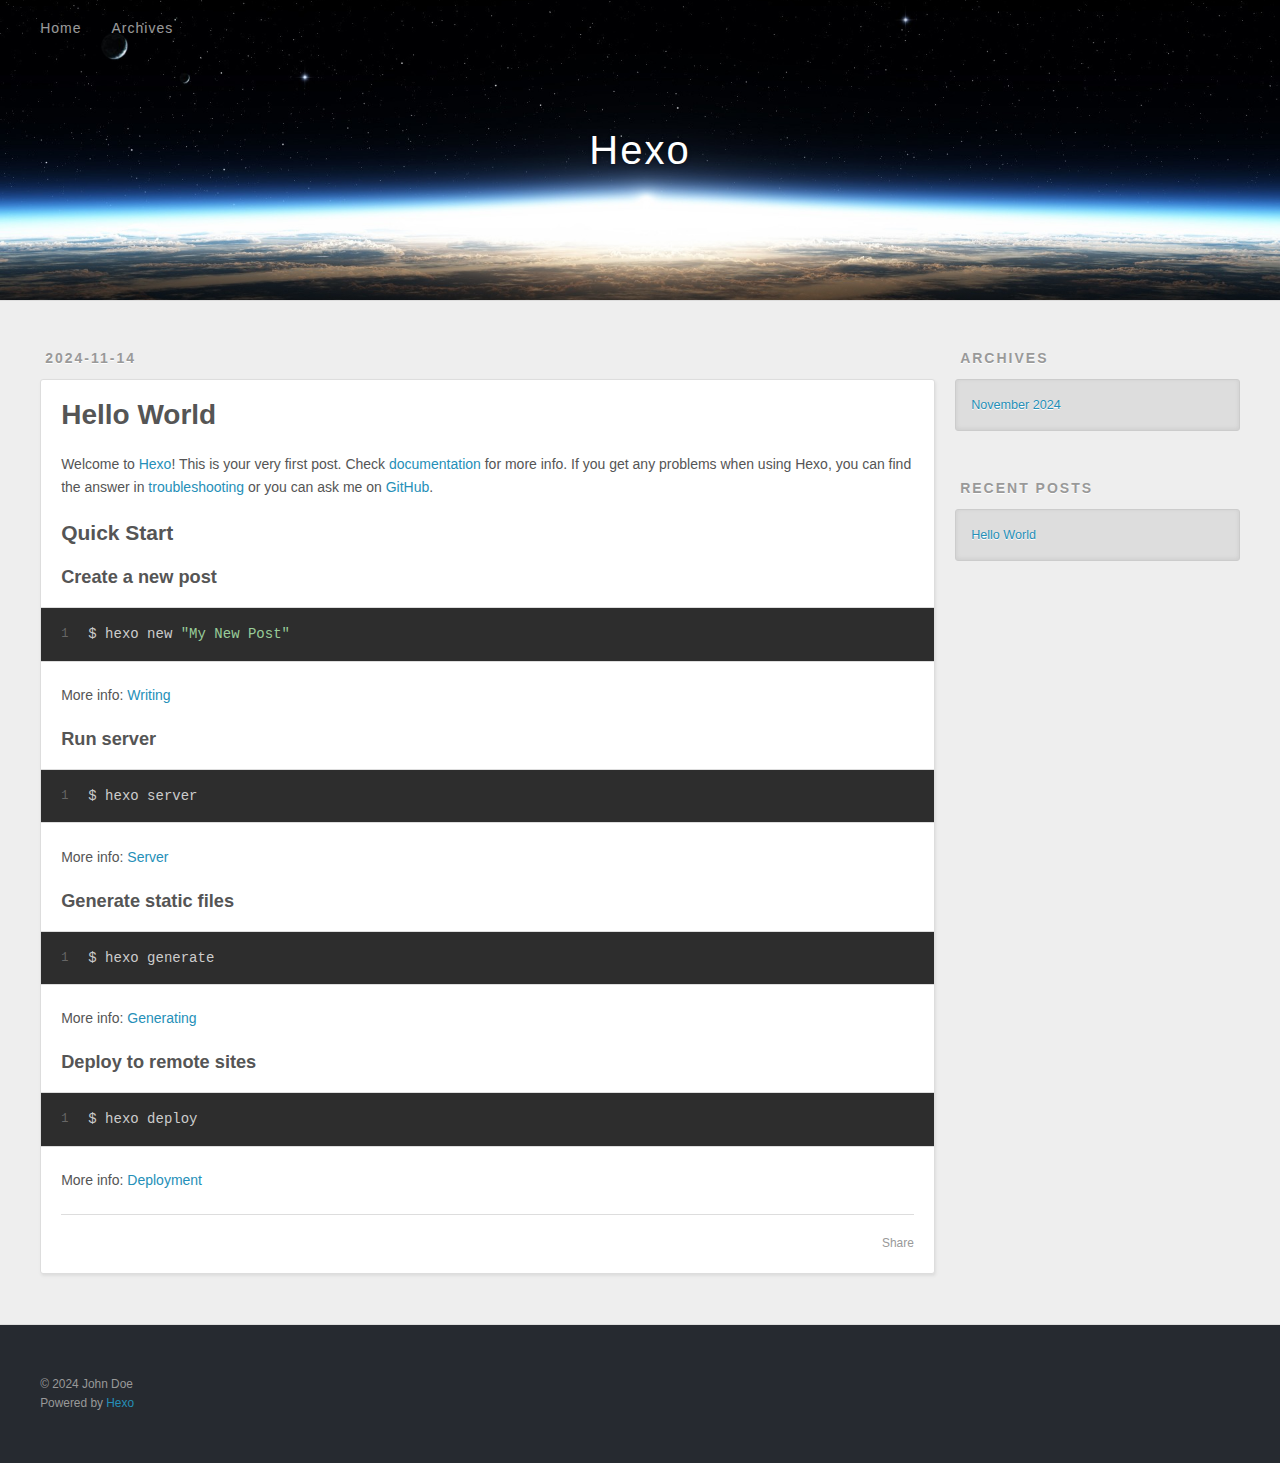
<file: index.html>
<!DOCTYPE html>
<html>
<head>
  <meta charset="utf-8">
  
  
  <title>Hexo</title>
  <meta name="viewport" content="width=device-width, initial-scale=1, shrink-to-fit=no">
  <meta property="og:type" content="website">
<meta property="og:title" content="Hexo">
<meta property="og:url" content="http://example.com/index.html">
<meta property="og:site_name" content="Hexo">
<meta property="og:locale" content="en_US">
<meta property="article:author" content="John Doe">
<meta name="twitter:card" content="summary">
  
    <link rel="alternate" href="/atom.xml" title="Hexo" type="application/atom+xml">
  
  
    <link rel="shortcut icon" href="/favicon.png">
  
  
  
<link rel="stylesheet" href="/css/style.css">

  
    
<link rel="stylesheet" href="/fancybox/jquery.fancybox.min.css">

  
  
<meta name="generator" content="Hexo 7.3.0"></head>

<body>
  <div id="container">
    <div id="wrap">
      <header id="header">
  <div id="banner"></div>
  <div id="header-outer" class="outer">
    <div id="header-title" class="inner">
      <h1 id="logo-wrap">
        <a href="/" id="logo">Hexo</a>
      </h1>
      
    </div>
    <div id="header-inner" class="inner">
      <nav id="main-nav">
        <a id="main-nav-toggle" class="nav-icon"><span class="fa fa-bars"></span></a>
        
          <a class="main-nav-link" href="/">Home</a>
        
          <a class="main-nav-link" href="/archives">Archives</a>
        
      </nav>
      <nav id="sub-nav">
        
        
          <a class="nav-icon" href="/atom.xml" title="RSS Feed"><span class="fa fa-rss"></span></a>
        
        <a class="nav-icon nav-search-btn" title="Search"><span class="fa fa-search"></span></a>
      </nav>
      <div id="search-form-wrap">
        <form action="//google.com/search" method="get" accept-charset="UTF-8" class="search-form"><input type="search" name="q" class="search-form-input" placeholder="Search"><button type="submit" class="search-form-submit">&#xF002;</button><input type="hidden" name="sitesearch" value="http://example.com"></form>
      </div>
    </div>
  </div>
</header>

      <div class="outer">
        <section id="main">
  
    <article id="post-hello-world" class="h-entry article article-type-post" itemprop="blogPost" itemscope itemtype="https://schema.org/BlogPosting">
  <div class="article-meta">
    <a href="/2024/11/14/hello-world/" class="article-date">
  <time class="dt-published" datetime="2024-11-14T07:01:09.717Z" itemprop="datePublished">2024-11-14</time>
</a>
    
  </div>
  <div class="article-inner">
    
    
      <header class="article-header">
        
  
    <h1 itemprop="name">
      <a class="p-name article-title" href="/2024/11/14/hello-world/">Hello World</a>
    </h1>
  

      </header>
    
    <div class="e-content article-entry" itemprop="articleBody">
      
        <p>Welcome to <a target="_blank" rel="noopener" href="https://hexo.io/">Hexo</a>! This is your very first post. Check <a target="_blank" rel="noopener" href="https://hexo.io/docs/">documentation</a> for more info. If you get any problems when using Hexo, you can find the answer in <a target="_blank" rel="noopener" href="https://hexo.io/docs/troubleshooting.html">troubleshooting</a> or you can ask me on <a target="_blank" rel="noopener" href="https://github.com/hexojs/hexo/issues">GitHub</a>.</p>
<h2 id="Quick-Start"><a href="#Quick-Start" class="headerlink" title="Quick Start"></a>Quick Start</h2><h3 id="Create-a-new-post"><a href="#Create-a-new-post" class="headerlink" title="Create a new post"></a>Create a new post</h3><figure class="highlight bash"><table><tr><td class="gutter"><pre><span class="line">1</span><br></pre></td><td class="code"><pre><span class="line">$ hexo new <span class="string">&quot;My New Post&quot;</span></span><br></pre></td></tr></table></figure>

<p>More info: <a target="_blank" rel="noopener" href="https://hexo.io/docs/writing.html">Writing</a></p>
<h3 id="Run-server"><a href="#Run-server" class="headerlink" title="Run server"></a>Run server</h3><figure class="highlight bash"><table><tr><td class="gutter"><pre><span class="line">1</span><br></pre></td><td class="code"><pre><span class="line">$ hexo server</span><br></pre></td></tr></table></figure>

<p>More info: <a target="_blank" rel="noopener" href="https://hexo.io/docs/server.html">Server</a></p>
<h3 id="Generate-static-files"><a href="#Generate-static-files" class="headerlink" title="Generate static files"></a>Generate static files</h3><figure class="highlight bash"><table><tr><td class="gutter"><pre><span class="line">1</span><br></pre></td><td class="code"><pre><span class="line">$ hexo generate</span><br></pre></td></tr></table></figure>

<p>More info: <a target="_blank" rel="noopener" href="https://hexo.io/docs/generating.html">Generating</a></p>
<h3 id="Deploy-to-remote-sites"><a href="#Deploy-to-remote-sites" class="headerlink" title="Deploy to remote sites"></a>Deploy to remote sites</h3><figure class="highlight bash"><table><tr><td class="gutter"><pre><span class="line">1</span><br></pre></td><td class="code"><pre><span class="line">$ hexo deploy</span><br></pre></td></tr></table></figure>

<p>More info: <a target="_blank" rel="noopener" href="https://hexo.io/docs/one-command-deployment.html">Deployment</a></p>

      
    </div>
    <footer class="article-footer">
      <a data-url="http://example.com/2024/11/14/hello-world/" data-id="cm3gz0tte0000e4022c8mgcwn" data-title="Hello World" class="article-share-link"><span class="fa fa-share">Share</span></a>
      
      
      
    </footer>
  </div>
  
</article>



  


</section>
        
          <aside id="sidebar">
  
    

  
    

  
    
  
    
  <div class="widget-wrap">
    <h3 class="widget-title">Archives</h3>
    <div class="widget">
      <ul class="archive-list"><li class="archive-list-item"><a class="archive-list-link" href="/archives/2024/11/">November 2024</a></li></ul>
    </div>
  </div>


  
    
  <div class="widget-wrap">
    <h3 class="widget-title">Recent Posts</h3>
    <div class="widget">
      <ul>
        
          <li>
            <a href="/2024/11/14/hello-world/">Hello World</a>
          </li>
        
      </ul>
    </div>
  </div>

  
</aside>
        
      </div>
      <footer id="footer">
  
  <div class="outer">
    <div id="footer-info" class="inner">
      
      &copy; 2024 John Doe<br>
      Powered by <a href="https://hexo.io/" target="_blank">Hexo</a>
    </div>
  </div>
</footer>

    </div>
    <nav id="mobile-nav">
  
    <a href="/" class="mobile-nav-link">Home</a>
  
    <a href="/archives" class="mobile-nav-link">Archives</a>
  
</nav>
    


<script src="/js/jquery-3.6.4.min.js"></script>



  
<script src="/fancybox/jquery.fancybox.min.js"></script>




<script src="/js/script.js"></script>





  </div>
</body>
</html>
</file>
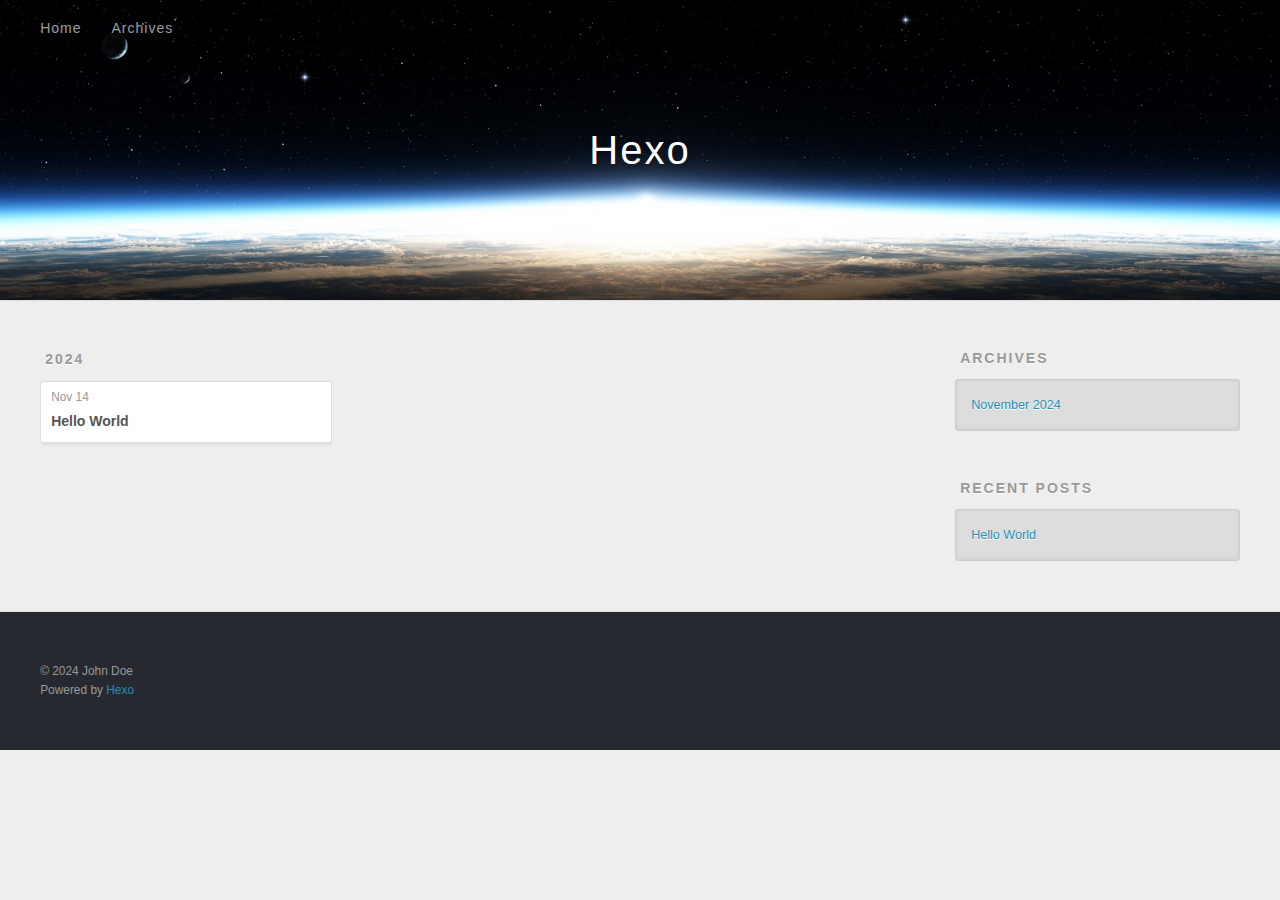
<file: archives/index.html>
<!DOCTYPE html>
<html>
<head>
  <meta charset="utf-8">
  
  
  <title>Archives | Hexo</title>
  <meta name="viewport" content="width=device-width, initial-scale=1, shrink-to-fit=no">
  <meta property="og:type" content="website">
<meta property="og:title" content="Hexo">
<meta property="og:url" content="http://example.com/archives/index.html">
<meta property="og:site_name" content="Hexo">
<meta property="og:locale" content="en_US">
<meta property="article:author" content="John Doe">
<meta name="twitter:card" content="summary">
  
    <link rel="alternate" href="/atom.xml" title="Hexo" type="application/atom+xml">
  
  
    <link rel="shortcut icon" href="/favicon.png">
  
  
  
<link rel="stylesheet" href="/css/style.css">

  
    
<link rel="stylesheet" href="/fancybox/jquery.fancybox.min.css">

  
  
<meta name="generator" content="Hexo 7.3.0"></head>

<body>
  <div id="container">
    <div id="wrap">
      <header id="header">
  <div id="banner"></div>
  <div id="header-outer" class="outer">
    <div id="header-title" class="inner">
      <h1 id="logo-wrap">
        <a href="/" id="logo">Hexo</a>
      </h1>
      
    </div>
    <div id="header-inner" class="inner">
      <nav id="main-nav">
        <a id="main-nav-toggle" class="nav-icon"><span class="fa fa-bars"></span></a>
        
          <a class="main-nav-link" href="/">Home</a>
        
          <a class="main-nav-link" href="/archives">Archives</a>
        
      </nav>
      <nav id="sub-nav">
        
        
          <a class="nav-icon" href="/atom.xml" title="RSS Feed"><span class="fa fa-rss"></span></a>
        
        <a class="nav-icon nav-search-btn" title="Search"><span class="fa fa-search"></span></a>
      </nav>
      <div id="search-form-wrap">
        <form action="//google.com/search" method="get" accept-charset="UTF-8" class="search-form"><input type="search" name="q" class="search-form-input" placeholder="Search"><button type="submit" class="search-form-submit">&#xF002;</button><input type="hidden" name="sitesearch" value="http://example.com"></form>
      </div>
    </div>
  </div>
</header>

      <div class="outer">
        <section id="main">
  
  
    
    
      
      
      <section class="archives-wrap">
        <div class="archive-year-wrap">
          <a href="/archives/2024" class="archive-year">2024</a>
        </div>
        <div class="archives">
    
    <article class="archive-article archive-type-post">
  <div class="archive-article-inner">
    <header class="archive-article-header">
      <a href="/2024/11/14/hello-world/" class="archive-article-date">
  <time class="dt-published" datetime="2024-11-14T07:01:09.717Z" itemprop="datePublished">Nov 14</time>
</a>
      
  
    <h1 itemprop="name">
      <a class="archive-article-title" href="/2024/11/14/hello-world/">Hello World</a>
    </h1>
  

    </header>
  </div>
</article>
  
  
    </div></section>
  


</section>
        
          <aside id="sidebar">
  
    

  
    

  
    
  
    
  <div class="widget-wrap">
    <h3 class="widget-title">Archives</h3>
    <div class="widget">
      <ul class="archive-list"><li class="archive-list-item"><a class="archive-list-link" href="/archives/2024/11/">November 2024</a></li></ul>
    </div>
  </div>


  
    
  <div class="widget-wrap">
    <h3 class="widget-title">Recent Posts</h3>
    <div class="widget">
      <ul>
        
          <li>
            <a href="/2024/11/14/hello-world/">Hello World</a>
          </li>
        
      </ul>
    </div>
  </div>

  
</aside>
        
      </div>
      <footer id="footer">
  
  <div class="outer">
    <div id="footer-info" class="inner">
      
      &copy; 2024 John Doe<br>
      Powered by <a href="https://hexo.io/" target="_blank">Hexo</a>
    </div>
  </div>
</footer>

    </div>
    <nav id="mobile-nav">
  
    <a href="/" class="mobile-nav-link">Home</a>
  
    <a href="/archives" class="mobile-nav-link">Archives</a>
  
</nav>
    


<script src="/js/jquery-3.6.4.min.js"></script>



  
<script src="/fancybox/jquery.fancybox.min.js"></script>




<script src="/js/script.js"></script>





  </div>
</body>
</html>
</file>
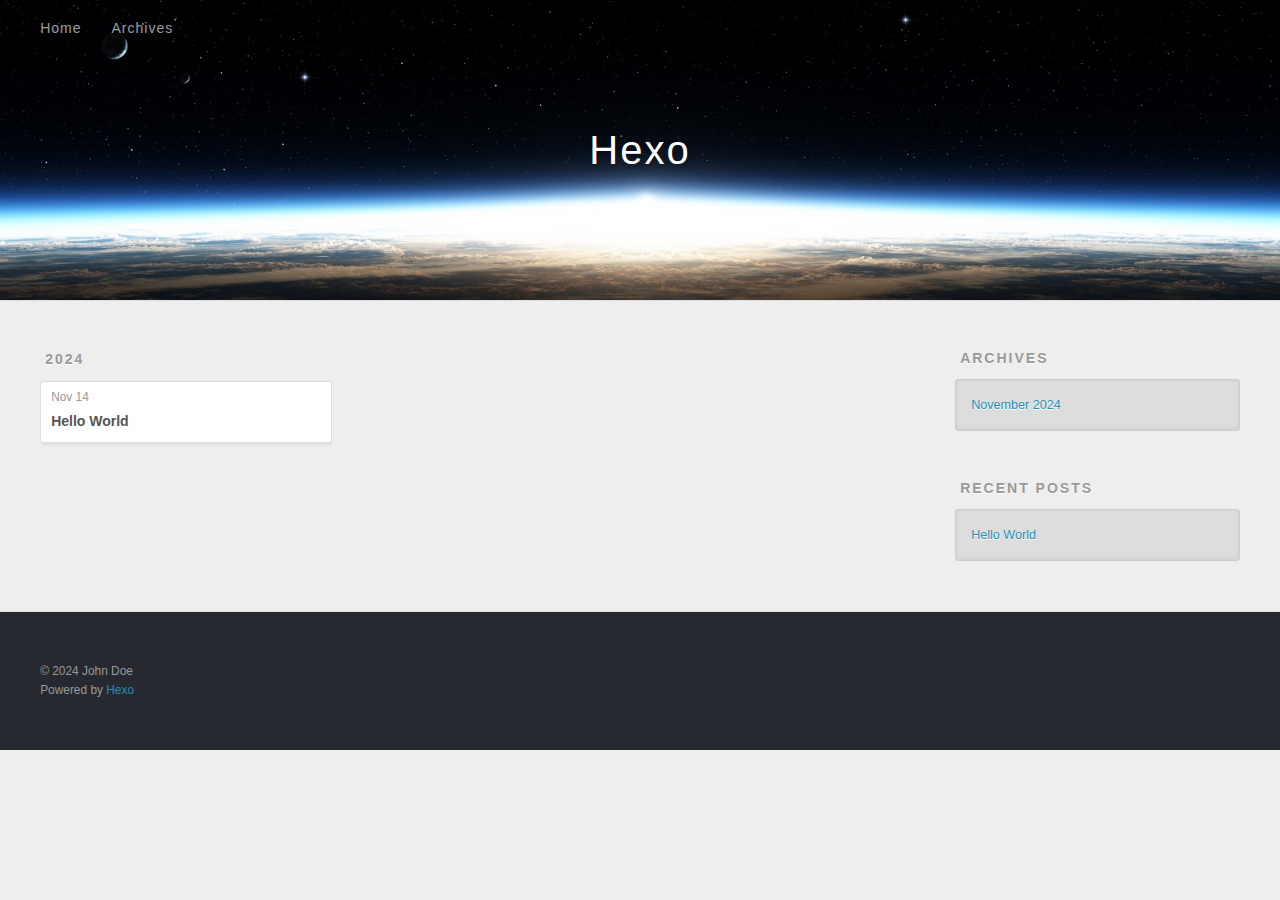
<file: archives/2024/index.html>
<!DOCTYPE html>
<html>
<head>
  <meta charset="utf-8">
  
  
  <title>Archives: 2024 | Hexo</title>
  <meta name="viewport" content="width=device-width, initial-scale=1, shrink-to-fit=no">
  <meta property="og:type" content="website">
<meta property="og:title" content="Hexo">
<meta property="og:url" content="http://example.com/archives/2024/index.html">
<meta property="og:site_name" content="Hexo">
<meta property="og:locale" content="en_US">
<meta property="article:author" content="John Doe">
<meta name="twitter:card" content="summary">
  
    <link rel="alternate" href="/atom.xml" title="Hexo" type="application/atom+xml">
  
  
    <link rel="shortcut icon" href="/favicon.png">
  
  
  
<link rel="stylesheet" href="/css/style.css">

  
    
<link rel="stylesheet" href="/fancybox/jquery.fancybox.min.css">

  
  
<meta name="generator" content="Hexo 7.3.0"></head>

<body>
  <div id="container">
    <div id="wrap">
      <header id="header">
  <div id="banner"></div>
  <div id="header-outer" class="outer">
    <div id="header-title" class="inner">
      <h1 id="logo-wrap">
        <a href="/" id="logo">Hexo</a>
      </h1>
      
    </div>
    <div id="header-inner" class="inner">
      <nav id="main-nav">
        <a id="main-nav-toggle" class="nav-icon"><span class="fa fa-bars"></span></a>
        
          <a class="main-nav-link" href="/">Home</a>
        
          <a class="main-nav-link" href="/archives">Archives</a>
        
      </nav>
      <nav id="sub-nav">
        
        
          <a class="nav-icon" href="/atom.xml" title="RSS Feed"><span class="fa fa-rss"></span></a>
        
        <a class="nav-icon nav-search-btn" title="Search"><span class="fa fa-search"></span></a>
      </nav>
      <div id="search-form-wrap">
        <form action="//google.com/search" method="get" accept-charset="UTF-8" class="search-form"><input type="search" name="q" class="search-form-input" placeholder="Search"><button type="submit" class="search-form-submit">&#xF002;</button><input type="hidden" name="sitesearch" value="http://example.com"></form>
      </div>
    </div>
  </div>
</header>

      <div class="outer">
        <section id="main">
  
  
    
    
      
      
      <section class="archives-wrap">
        <div class="archive-year-wrap">
          <a href="/archives/2024" class="archive-year">2024</a>
        </div>
        <div class="archives">
    
    <article class="archive-article archive-type-post">
  <div class="archive-article-inner">
    <header class="archive-article-header">
      <a href="/2024/11/14/hello-world/" class="archive-article-date">
  <time class="dt-published" datetime="2024-11-14T07:01:09.717Z" itemprop="datePublished">Nov 14</time>
</a>
      
  
    <h1 itemprop="name">
      <a class="archive-article-title" href="/2024/11/14/hello-world/">Hello World</a>
    </h1>
  

    </header>
  </div>
</article>
  
  
    </div></section>
  


</section>
        
          <aside id="sidebar">
  
    

  
    

  
    
  
    
  <div class="widget-wrap">
    <h3 class="widget-title">Archives</h3>
    <div class="widget">
      <ul class="archive-list"><li class="archive-list-item"><a class="archive-list-link" href="/archives/2024/11/">November 2024</a></li></ul>
    </div>
  </div>


  
    
  <div class="widget-wrap">
    <h3 class="widget-title">Recent Posts</h3>
    <div class="widget">
      <ul>
        
          <li>
            <a href="/2024/11/14/hello-world/">Hello World</a>
          </li>
        
      </ul>
    </div>
  </div>

  
</aside>
        
      </div>
      <footer id="footer">
  
  <div class="outer">
    <div id="footer-info" class="inner">
      
      &copy; 2024 John Doe<br>
      Powered by <a href="https://hexo.io/" target="_blank">Hexo</a>
    </div>
  </div>
</footer>

    </div>
    <nav id="mobile-nav">
  
    <a href="/" class="mobile-nav-link">Home</a>
  
    <a href="/archives" class="mobile-nav-link">Archives</a>
  
</nav>
    


<script src="/js/jquery-3.6.4.min.js"></script>



  
<script src="/fancybox/jquery.fancybox.min.js"></script>




<script src="/js/script.js"></script>





  </div>
</body>
</html>
</file>
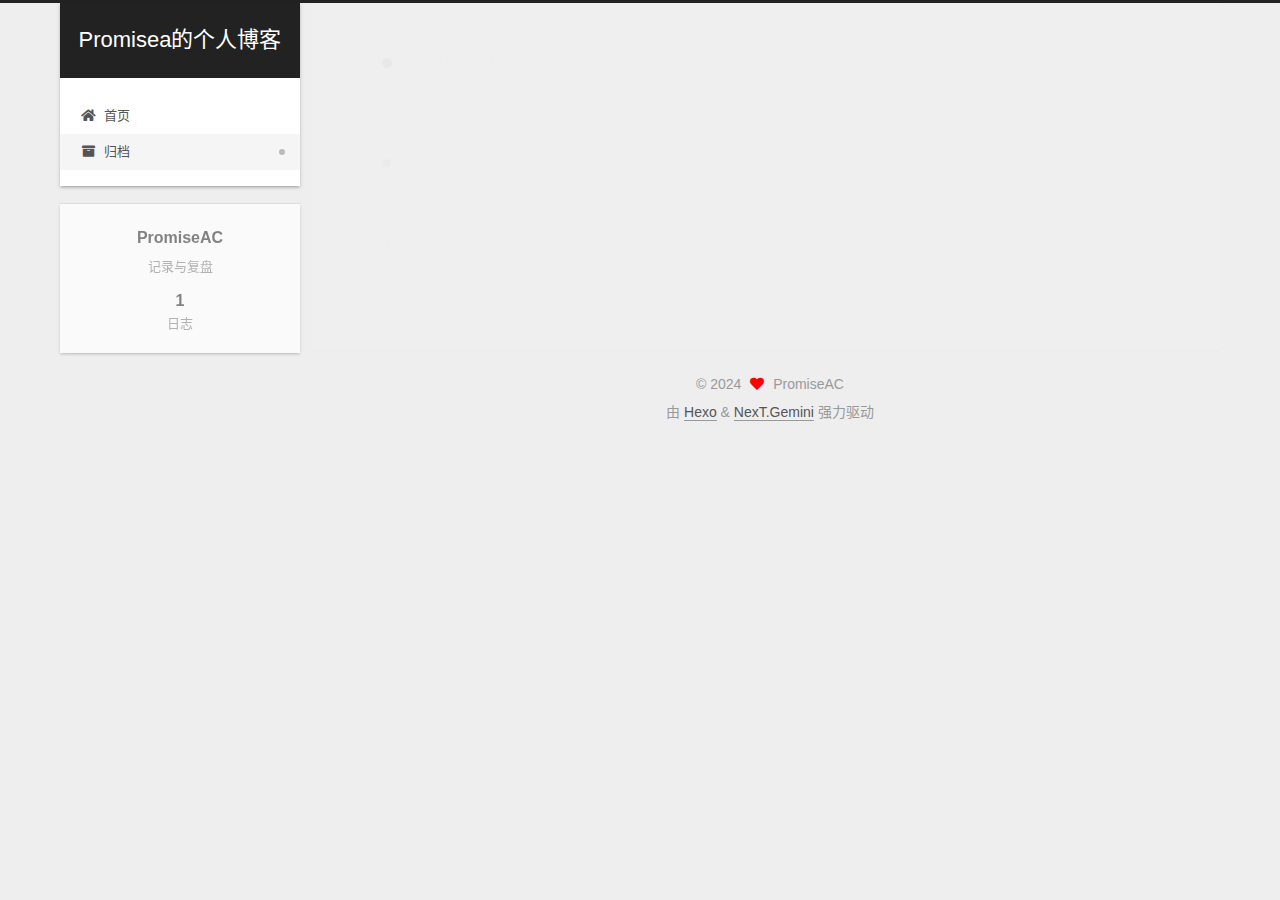
<file: archives/2024/11/index.html>
<!DOCTYPE html>
<html lang="zh-CN">
<head>
  <meta charset="UTF-8">
<meta name="viewport" content="width=device-width, initial-scale=1, maximum-scale=2">
<meta name="theme-color" content="#222">
<meta name="generator" content="Hexo 7.3.0">
  <link rel="apple-touch-icon" sizes="180x180" href="/images/apple-touch-icon-next.png">
  <link rel="icon" type="image/png" sizes="32x32" href="/images/favicon-32x32-next.png">
  <link rel="icon" type="image/png" sizes="16x16" href="/images/favicon-16x16-next.png">
  <link rel="mask-icon" href="/images/logo.svg" color="#222">

<link rel="stylesheet" href="/css/main.css">


<link rel="stylesheet" href="/lib/font-awesome/css/all.min.css">

<script id="hexo-configurations">
    var NexT = window.NexT || {};
    var CONFIG = {"hostname":"example.com","root":"/","scheme":"Gemini","version":"7.8.0","exturl":false,"sidebar":{"position":"left","display":"post","padding":18,"offset":12,"onmobile":false},"copycode":{"enable":false,"show_result":false,"style":null},"back2top":{"enable":true,"sidebar":false,"scrollpercent":false},"bookmark":{"enable":false,"color":"#222","save":"auto"},"fancybox":false,"mediumzoom":false,"lazyload":false,"pangu":false,"comments":{"style":"tabs","active":null,"storage":true,"lazyload":false,"nav":null},"algolia":{"hits":{"per_page":10},"labels":{"input_placeholder":"Search for Posts","hits_empty":"We didn't find any results for the search: ${query}","hits_stats":"${hits} results found in ${time} ms"}},"localsearch":{"enable":false,"trigger":"auto","top_n_per_article":1,"unescape":false,"preload":false},"motion":{"enable":true,"async":false,"transition":{"post_block":"fadeIn","post_header":"slideDownIn","post_body":"slideDownIn","coll_header":"slideLeftIn","sidebar":"slideUpIn"}}};
  </script>

  <meta name="description" content="记录与复盘">
<meta property="og:type" content="website">
<meta property="og:title" content="Promisea的个人博客">
<meta property="og:url" content="http://example.com/archives/2024/11/index.html">
<meta property="og:site_name" content="Promisea的个人博客">
<meta property="og:description" content="记录与复盘">
<meta property="og:locale" content="zh_CN">
<meta property="article:author" content="PromiseAC">
<meta name="twitter:card" content="summary">

<link rel="canonical" href="http://example.com/archives/2024/11/">


<script id="page-configurations">
  // https://hexo.io/docs/variables.html
  CONFIG.page = {
    sidebar: "",
    isHome : false,
    isPost : false,
    lang   : 'zh-CN'
  };
</script>

  <title>归档 | Promisea的个人博客</title>
  






  <noscript>
  <style>
  .use-motion .brand,
  .use-motion .menu-item,
  .sidebar-inner,
  .use-motion .post-block,
  .use-motion .pagination,
  .use-motion .comments,
  .use-motion .post-header,
  .use-motion .post-body,
  .use-motion .collection-header { opacity: initial; }

  .use-motion .site-title,
  .use-motion .site-subtitle {
    opacity: initial;
    top: initial;
  }

  .use-motion .logo-line-before i { left: initial; }
  .use-motion .logo-line-after i { right: initial; }
  </style>
</noscript>

</head>

<body itemscope itemtype="http://schema.org/WebPage">
  <div class="container use-motion">
    <div class="headband"></div>

    <header class="header" itemscope itemtype="http://schema.org/WPHeader">
      <div class="header-inner"><div class="site-brand-container">
  <div class="site-nav-toggle">
    <div class="toggle" aria-label="切换导航栏">
      <span class="toggle-line toggle-line-first"></span>
      <span class="toggle-line toggle-line-middle"></span>
      <span class="toggle-line toggle-line-last"></span>
    </div>
  </div>

  <div class="site-meta">

    <a href="/" class="brand" rel="start">
      <span class="logo-line-before"><i></i></span>
      <h1 class="site-title">Promisea的个人博客</h1>
      <span class="logo-line-after"><i></i></span>
    </a>
  </div>

  <div class="site-nav-right">
    <div class="toggle popup-trigger">
    </div>
  </div>
</div>




<nav class="site-nav">
  <ul id="menu" class="main-menu menu">
        <li class="menu-item menu-item-home">

    <a href="/" rel="section"><i class="fa fa-home fa-fw"></i>首页</a>

  </li>
        <li class="menu-item menu-item-archives">

    <a href="/archives/" rel="section"><i class="fa fa-archive fa-fw"></i>归档</a>

  </li>
  </ul>
</nav>




</div>
    </header>

    
  <div class="back-to-top">
    <i class="fa fa-arrow-up"></i>
    <span>0%</span>
  </div>


    <main class="main">
      <div class="main-inner">
        <div class="content-wrap">
          

          <div class="content archive">
            

  
  
  
  <div class="post-block">
    <div class="posts-collapse">
      <div class="collection-title">
        <span class="collection-header">嗯..! 目前共计 1 篇日志。 继续努力。</span>
      </div>

      
    <div class="collection-year">
      <span class="collection-header">2024</span>
    </div>

  <article itemscope itemtype="http://schema.org/Article">
    <header class="post-header">

      <div class="post-meta">
        <time itemprop="dateCreated"
              datetime="2024-11-14T15:01:09+08:00"
              content="2024-11-14">
          11-14
        </time>
      </div>

      <div class="post-title">
          <a class="post-title-link" href="/2024/11/14/hello-world/" itemprop="url">
            <span itemprop="name">Hello World</span>
          </a>
      </div>

    </header>
  </article>


    </div>
  </div>
  
  
  

  



          </div>
          

<script>
  window.addEventListener('tabs:register', () => {
    let { activeClass } = CONFIG.comments;
    if (CONFIG.comments.storage) {
      activeClass = localStorage.getItem('comments_active') || activeClass;
    }
    if (activeClass) {
      let activeTab = document.querySelector(`a[href="#comment-${activeClass}"]`);
      if (activeTab) {
        activeTab.click();
      }
    }
  });
  if (CONFIG.comments.storage) {
    window.addEventListener('tabs:click', event => {
      if (!event.target.matches('.tabs-comment .tab-content .tab-pane')) return;
      let commentClass = event.target.classList[1];
      localStorage.setItem('comments_active', commentClass);
    });
  }
</script>

        </div>
          
  
  <div class="toggle sidebar-toggle">
    <span class="toggle-line toggle-line-first"></span>
    <span class="toggle-line toggle-line-middle"></span>
    <span class="toggle-line toggle-line-last"></span>
  </div>

  <aside class="sidebar">
    <div class="sidebar-inner">

      <ul class="sidebar-nav motion-element">
        <li class="sidebar-nav-toc">
          文章目录
        </li>
        <li class="sidebar-nav-overview">
          站点概览
        </li>
      </ul>

      <!--noindex-->
      <div class="post-toc-wrap sidebar-panel">
      </div>
      <!--/noindex-->

      <div class="site-overview-wrap sidebar-panel">
        <div class="site-author motion-element" itemprop="author" itemscope itemtype="http://schema.org/Person">
  <p class="site-author-name" itemprop="name">PromiseAC</p>
  <div class="site-description" itemprop="description">记录与复盘</div>
</div>
<div class="site-state-wrap motion-element">
  <nav class="site-state">
      <div class="site-state-item site-state-posts">
          <a href="/archives/">
        
          <span class="site-state-item-count">1</span>
          <span class="site-state-item-name">日志</span>
        </a>
      </div>
  </nav>
</div>



      </div>

    </div>
  </aside>
  <div id="sidebar-dimmer"></div>


      </div>
    </main>

    <footer class="footer">
      <div class="footer-inner">
        

        

<div class="copyright">
  
  &copy; 
  <span itemprop="copyrightYear">2024</span>
  <span class="with-love">
    <i class="fa fa-heart"></i>
  </span>
  <span class="author" itemprop="copyrightHolder">PromiseAC</span>
</div>
  <div class="powered-by">由 <a href="https://hexo.io/" class="theme-link" rel="noopener" target="_blank">Hexo</a> & <a href="https://theme-next.org/" class="theme-link" rel="noopener" target="_blank">NexT.Gemini</a> 强力驱动
  </div>

        








      </div>
    </footer>
  </div>

  
  <script src="/lib/anime.min.js"></script>
  <script src="/lib/velocity/velocity.min.js"></script>
  <script src="/lib/velocity/velocity.ui.min.js"></script>

<script src="/js/utils.js"></script>

<script src="/js/motion.js"></script>


<script src="/js/schemes/pisces.js"></script>


<script src="/js/next-boot.js"></script>




  















  

  

</body>
</html>
</file>
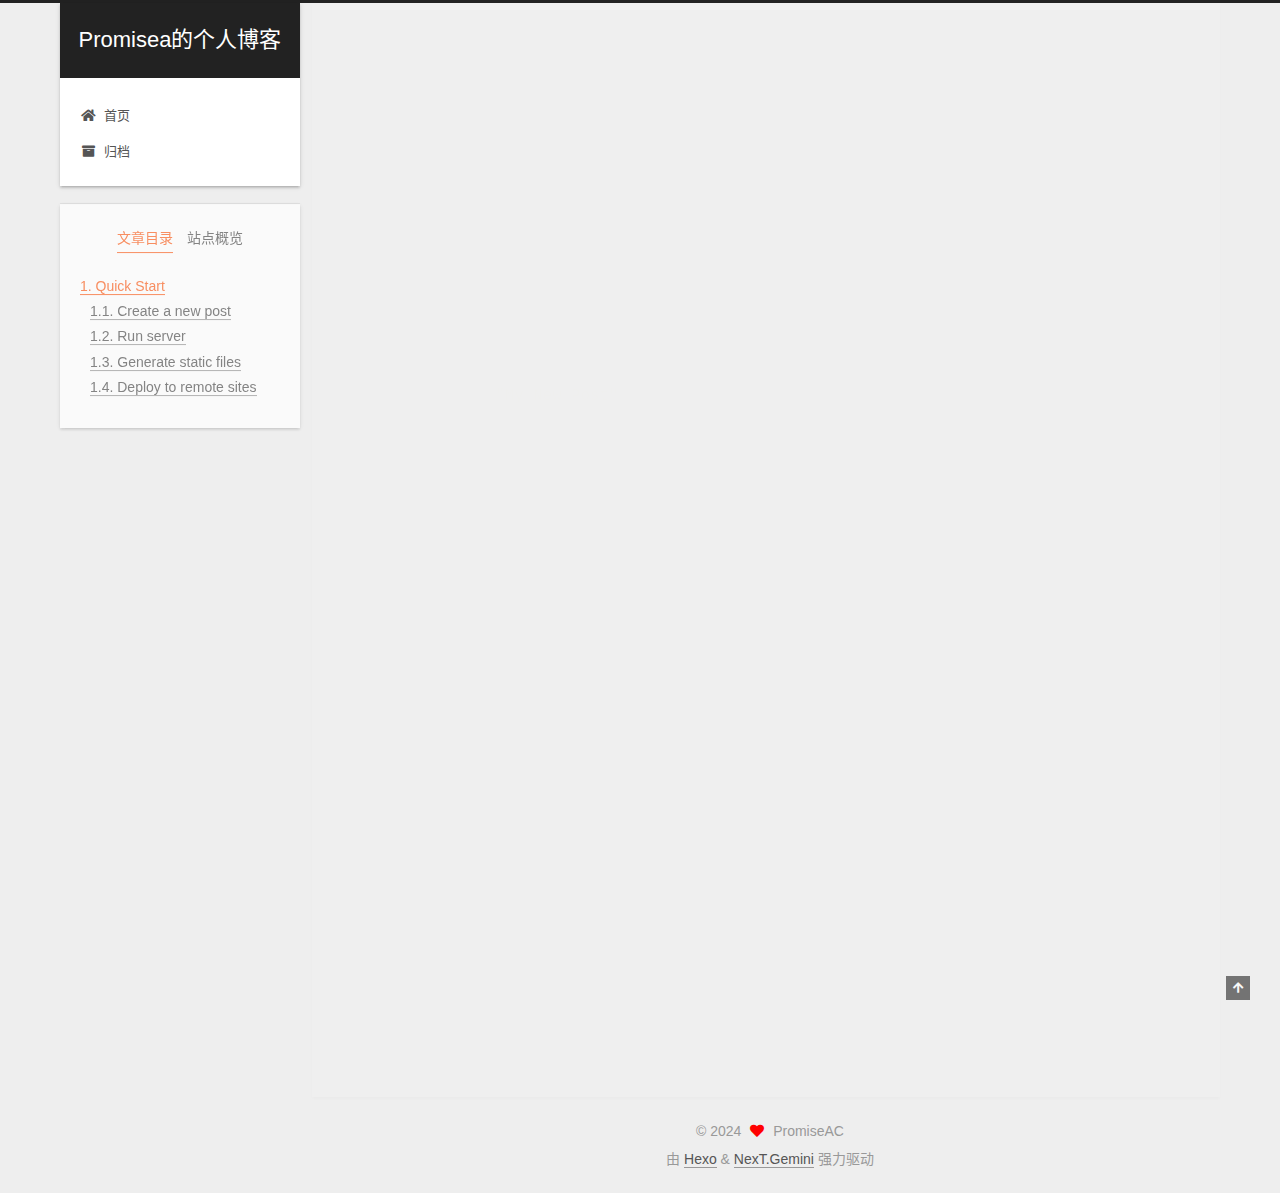
<file: 2024/11/14/hello-world/index.html>
<!DOCTYPE html>
<html lang="zh-CN">
<head>
  <meta charset="UTF-8">
<meta name="viewport" content="width=device-width, initial-scale=1, maximum-scale=2">
<meta name="theme-color" content="#222">
<meta name="generator" content="Hexo 7.3.0">
  <link rel="apple-touch-icon" sizes="180x180" href="/images/apple-touch-icon-next.png">
  <link rel="icon" type="image/png" sizes="32x32" href="/images/favicon-32x32-next.png">
  <link rel="icon" type="image/png" sizes="16x16" href="/images/favicon-16x16-next.png">
  <link rel="mask-icon" href="/images/logo.svg" color="#222">

<link rel="stylesheet" href="/css/main.css">


<link rel="stylesheet" href="/lib/font-awesome/css/all.min.css">

<script id="hexo-configurations">
    var NexT = window.NexT || {};
    var CONFIG = {"hostname":"example.com","root":"/","scheme":"Gemini","version":"7.8.0","exturl":false,"sidebar":{"position":"left","display":"post","padding":18,"offset":12,"onmobile":false},"copycode":{"enable":false,"show_result":false,"style":null},"back2top":{"enable":true,"sidebar":false,"scrollpercent":false},"bookmark":{"enable":false,"color":"#222","save":"auto"},"fancybox":false,"mediumzoom":false,"lazyload":false,"pangu":false,"comments":{"style":"tabs","active":null,"storage":true,"lazyload":false,"nav":null},"algolia":{"hits":{"per_page":10},"labels":{"input_placeholder":"Search for Posts","hits_empty":"We didn't find any results for the search: ${query}","hits_stats":"${hits} results found in ${time} ms"}},"localsearch":{"enable":false,"trigger":"auto","top_n_per_article":1,"unescape":false,"preload":false},"motion":{"enable":true,"async":false,"transition":{"post_block":"fadeIn","post_header":"slideDownIn","post_body":"slideDownIn","coll_header":"slideLeftIn","sidebar":"slideUpIn"}}};
  </script>

  <meta name="description" content="Welcome to Hexo! This is your very first post. Check documentation for more info. If you get any problems when using Hexo, you can find the answer in troubleshooting or you can ask me on GitHub. Quick">
<meta property="og:type" content="article">
<meta property="og:title" content="Hello World">
<meta property="og:url" content="http://example.com/2024/11/14/hello-world/index.html">
<meta property="og:site_name" content="Promisea的个人博客">
<meta property="og:description" content="Welcome to Hexo! This is your very first post. Check documentation for more info. If you get any problems when using Hexo, you can find the answer in troubleshooting or you can ask me on GitHub. Quick">
<meta property="og:locale" content="zh_CN">
<meta property="article:published_time" content="2024-11-14T07:01:09.717Z">
<meta property="article:modified_time" content="2024-11-14T07:01:09.717Z">
<meta property="article:author" content="PromiseAC">
<meta name="twitter:card" content="summary">

<link rel="canonical" href="http://example.com/2024/11/14/hello-world/">


<script id="page-configurations">
  // https://hexo.io/docs/variables.html
  CONFIG.page = {
    sidebar: "",
    isHome : false,
    isPost : true,
    lang   : 'zh-CN'
  };
</script>

  <title>Hello World | Promisea的个人博客</title>
  






  <noscript>
  <style>
  .use-motion .brand,
  .use-motion .menu-item,
  .sidebar-inner,
  .use-motion .post-block,
  .use-motion .pagination,
  .use-motion .comments,
  .use-motion .post-header,
  .use-motion .post-body,
  .use-motion .collection-header { opacity: initial; }

  .use-motion .site-title,
  .use-motion .site-subtitle {
    opacity: initial;
    top: initial;
  }

  .use-motion .logo-line-before i { left: initial; }
  .use-motion .logo-line-after i { right: initial; }
  </style>
</noscript>

</head>

<body itemscope itemtype="http://schema.org/WebPage">
  <div class="container use-motion">
    <div class="headband"></div>

    <header class="header" itemscope itemtype="http://schema.org/WPHeader">
      <div class="header-inner"><div class="site-brand-container">
  <div class="site-nav-toggle">
    <div class="toggle" aria-label="切换导航栏">
      <span class="toggle-line toggle-line-first"></span>
      <span class="toggle-line toggle-line-middle"></span>
      <span class="toggle-line toggle-line-last"></span>
    </div>
  </div>

  <div class="site-meta">

    <a href="/" class="brand" rel="start">
      <span class="logo-line-before"><i></i></span>
      <h1 class="site-title">Promisea的个人博客</h1>
      <span class="logo-line-after"><i></i></span>
    </a>
  </div>

  <div class="site-nav-right">
    <div class="toggle popup-trigger">
    </div>
  </div>
</div>




<nav class="site-nav">
  <ul id="menu" class="main-menu menu">
        <li class="menu-item menu-item-home">

    <a href="/" rel="section"><i class="fa fa-home fa-fw"></i>首页</a>

  </li>
        <li class="menu-item menu-item-archives">

    <a href="/archives/" rel="section"><i class="fa fa-archive fa-fw"></i>归档</a>

  </li>
  </ul>
</nav>




</div>
    </header>

    
  <div class="back-to-top">
    <i class="fa fa-arrow-up"></i>
    <span>0%</span>
  </div>


    <main class="main">
      <div class="main-inner">
        <div class="content-wrap">
          

          <div class="content post posts-expand">
            

    
  
  
  <article itemscope itemtype="http://schema.org/Article" class="post-block" lang="zh-CN">
    <link itemprop="mainEntityOfPage" href="http://example.com/2024/11/14/hello-world/">

    <span hidden itemprop="author" itemscope itemtype="http://schema.org/Person">
      <meta itemprop="image" content="/images/avatar.gif">
      <meta itemprop="name" content="PromiseAC">
      <meta itemprop="description" content="记录与复盘">
    </span>

    <span hidden itemprop="publisher" itemscope itemtype="http://schema.org/Organization">
      <meta itemprop="name" content="Promisea的个人博客">
    </span>
      <header class="post-header">
        <h1 class="post-title" itemprop="name headline">
          Hello World
        </h1>

        <div class="post-meta">
            <span class="post-meta-item">
              <span class="post-meta-item-icon">
                <i class="far fa-calendar"></i>
              </span>
              <span class="post-meta-item-text">发表于</span>

              <time title="创建时间：2024-11-14 15:01:09" itemprop="dateCreated datePublished" datetime="2024-11-14T15:01:09+08:00">2024-11-14</time>
            </span>

          

        </div>
      </header>

    
    
    
    <div class="post-body" itemprop="articleBody">

      
        <p>Welcome to <a target="_blank" rel="noopener" href="https://hexo.io/">Hexo</a>! This is your very first post. Check <a target="_blank" rel="noopener" href="https://hexo.io/docs/">documentation</a> for more info. If you get any problems when using Hexo, you can find the answer in <a target="_blank" rel="noopener" href="https://hexo.io/docs/troubleshooting.html">troubleshooting</a> or you can ask me on <a target="_blank" rel="noopener" href="https://github.com/hexojs/hexo/issues">GitHub</a>.</p>
<h2 id="Quick-Start"><a href="#Quick-Start" class="headerlink" title="Quick Start"></a>Quick Start</h2><h3 id="Create-a-new-post"><a href="#Create-a-new-post" class="headerlink" title="Create a new post"></a>Create a new post</h3><figure class="highlight bash"><table><tr><td class="gutter"><pre><span class="line">1</span><br></pre></td><td class="code"><pre><span class="line">$ hexo new <span class="string">&quot;My New Post&quot;</span></span><br></pre></td></tr></table></figure>

<p>More info: <a target="_blank" rel="noopener" href="https://hexo.io/docs/writing.html">Writing</a></p>
<h3 id="Run-server"><a href="#Run-server" class="headerlink" title="Run server"></a>Run server</h3><figure class="highlight bash"><table><tr><td class="gutter"><pre><span class="line">1</span><br></pre></td><td class="code"><pre><span class="line">$ hexo server</span><br></pre></td></tr></table></figure>

<p>More info: <a target="_blank" rel="noopener" href="https://hexo.io/docs/server.html">Server</a></p>
<h3 id="Generate-static-files"><a href="#Generate-static-files" class="headerlink" title="Generate static files"></a>Generate static files</h3><figure class="highlight bash"><table><tr><td class="gutter"><pre><span class="line">1</span><br></pre></td><td class="code"><pre><span class="line">$ hexo generate</span><br></pre></td></tr></table></figure>

<p>More info: <a target="_blank" rel="noopener" href="https://hexo.io/docs/generating.html">Generating</a></p>
<h3 id="Deploy-to-remote-sites"><a href="#Deploy-to-remote-sites" class="headerlink" title="Deploy to remote sites"></a>Deploy to remote sites</h3><figure class="highlight bash"><table><tr><td class="gutter"><pre><span class="line">1</span><br></pre></td><td class="code"><pre><span class="line">$ hexo deploy</span><br></pre></td></tr></table></figure>

<p>More info: <a target="_blank" rel="noopener" href="https://hexo.io/docs/one-command-deployment.html">Deployment</a></p>

    </div>

    
    
    

      <footer class="post-footer">

        


        
      </footer>
    
  </article>
  
  
  



          </div>
          

<script>
  window.addEventListener('tabs:register', () => {
    let { activeClass } = CONFIG.comments;
    if (CONFIG.comments.storage) {
      activeClass = localStorage.getItem('comments_active') || activeClass;
    }
    if (activeClass) {
      let activeTab = document.querySelector(`a[href="#comment-${activeClass}"]`);
      if (activeTab) {
        activeTab.click();
      }
    }
  });
  if (CONFIG.comments.storage) {
    window.addEventListener('tabs:click', event => {
      if (!event.target.matches('.tabs-comment .tab-content .tab-pane')) return;
      let commentClass = event.target.classList[1];
      localStorage.setItem('comments_active', commentClass);
    });
  }
</script>

        </div>
          
  
  <div class="toggle sidebar-toggle">
    <span class="toggle-line toggle-line-first"></span>
    <span class="toggle-line toggle-line-middle"></span>
    <span class="toggle-line toggle-line-last"></span>
  </div>

  <aside class="sidebar">
    <div class="sidebar-inner">

      <ul class="sidebar-nav motion-element">
        <li class="sidebar-nav-toc">
          文章目录
        </li>
        <li class="sidebar-nav-overview">
          站点概览
        </li>
      </ul>

      <!--noindex-->
      <div class="post-toc-wrap sidebar-panel">
          <div class="post-toc motion-element"><ol class="nav"><li class="nav-item nav-level-2"><a class="nav-link" href="#Quick-Start"><span class="nav-number">1.</span> <span class="nav-text">Quick Start</span></a><ol class="nav-child"><li class="nav-item nav-level-3"><a class="nav-link" href="#Create-a-new-post"><span class="nav-number">1.1.</span> <span class="nav-text">Create a new post</span></a></li><li class="nav-item nav-level-3"><a class="nav-link" href="#Run-server"><span class="nav-number">1.2.</span> <span class="nav-text">Run server</span></a></li><li class="nav-item nav-level-3"><a class="nav-link" href="#Generate-static-files"><span class="nav-number">1.3.</span> <span class="nav-text">Generate static files</span></a></li><li class="nav-item nav-level-3"><a class="nav-link" href="#Deploy-to-remote-sites"><span class="nav-number">1.4.</span> <span class="nav-text">Deploy to remote sites</span></a></li></ol></li></ol></div>
      </div>
      <!--/noindex-->

      <div class="site-overview-wrap sidebar-panel">
        <div class="site-author motion-element" itemprop="author" itemscope itemtype="http://schema.org/Person">
  <p class="site-author-name" itemprop="name">PromiseAC</p>
  <div class="site-description" itemprop="description">记录与复盘</div>
</div>
<div class="site-state-wrap motion-element">
  <nav class="site-state">
      <div class="site-state-item site-state-posts">
          <a href="/archives/">
        
          <span class="site-state-item-count">1</span>
          <span class="site-state-item-name">日志</span>
        </a>
      </div>
  </nav>
</div>



      </div>

    </div>
  </aside>
  <div id="sidebar-dimmer"></div>


      </div>
    </main>

    <footer class="footer">
      <div class="footer-inner">
        

        

<div class="copyright">
  
  &copy; 
  <span itemprop="copyrightYear">2024</span>
  <span class="with-love">
    <i class="fa fa-heart"></i>
  </span>
  <span class="author" itemprop="copyrightHolder">PromiseAC</span>
</div>
  <div class="powered-by">由 <a href="https://hexo.io/" class="theme-link" rel="noopener" target="_blank">Hexo</a> & <a href="https://theme-next.org/" class="theme-link" rel="noopener" target="_blank">NexT.Gemini</a> 强力驱动
  </div>

        








      </div>
    </footer>
  </div>

  
  <script src="/lib/anime.min.js"></script>
  <script src="/lib/velocity/velocity.min.js"></script>
  <script src="/lib/velocity/velocity.ui.min.js"></script>

<script src="/js/utils.js"></script>

<script src="/js/motion.js"></script>


<script src="/js/schemes/pisces.js"></script>


<script src="/js/next-boot.js"></script>




  















  

  

</body>
</html>
</file>
<file: css/style.css>
body {
  width: 100%;
}
body:before,
body:after {
  content: "";
  display: table;
}
body:after {
  clear: both;
}
html,
body,
div,
span,
applet,
object,
iframe,
h1,
h2,
h3,
h4,
h5,
h6,
p,
blockquote,
pre,
a,
abbr,
acronym,
address,
big,
cite,
code,
del,
dfn,
em,
img,
ins,
kbd,
q,
s,
samp,
small,
strike,
strong,
sub,
sup,
tt,
var,
dl,
dt,
dd,
ol,
ul,
li,
fieldset,
form,
label,
legend,
table,
caption,
tbody,
tfoot,
thead,
tr,
th,
td {
  margin: 0;
  padding: 0;
  border: 0;
  outline: 0;
  font-weight: inherit;
  font-style: inherit;
  font-family: inherit;
  font-size: 100%;
  vertical-align: baseline;
}
body {
  line-height: 1;
  color: #000;
  background: #fff;
}
ol,
ul {
  list-style: none;
}
table {
  border-collapse: separate;
  border-spacing: 0;
  vertical-align: middle;
}
caption,
th,
td {
  text-align: left;
  font-weight: normal;
  vertical-align: middle;
}
a img {
  border: none;
}
input,
button {
  margin: 0;
  padding: 0;
}
input::-moz-focus-inner,
button::-moz-focus-inner {
  border: 0;
  padding: 0;
}
html,
body,
#container {
  height: 100%;
}
body {
  background: #eee;
  font: 14px -apple-system, BlinkMacSystemFont, "Segoe UI", "Roboto", "Oxygen", "Ubuntu", "Cantarell", "Fira Sans", "Droid Sans", "Helvetica Neue", sans-serif;
  -webkit-text-size-adjust: 100%;
}
.outer {
  max-width: 1220px;
  margin: 0 auto;
  padding: 0 20px;
}
.outer:before,
.outer:after {
  content: "";
  display: table;
}
.outer:after {
  clear: both;
}
.inner {
  display: inline;
  float: left;
  width: 98.33333333333333%;
  margin: 0 0.833333333333333%;
}
.left,
.alignleft {
  float: left;
}
.right,
.alignright {
  float: right;
}
.clear {
  clear: both;
}
#container {
  position: relative;
}
.mobile-nav-on {
  overflow: hidden;
}
#wrap {
  height: 100%;
  width: 100%;
  position: absolute;
  top: 0;
  left: 0;
  -webkit-transition: 0.2s ease-out;
  -moz-transition: 0.2s ease-out;
  -ms-transition: 0.2s ease-out;
  transition: 0.2s ease-out;
  z-index: 1;
  background: #eee;
}
.mobile-nav-on #wrap {
  left: 280px;
}
@media screen and (min-width: 768px) {
  #main {
    display: inline;
    float: left;
    width: 73.33333333333333%;
    margin: 0 0.833333333333333%;
  }
}
.article-date,
.article-category-link,
.archive-year,
.widget-title {
  text-decoration: none;
  text-transform: uppercase;
  letter-spacing: 2px;
  color: #999;
  margin-bottom: 1em;
  margin-left: 5px;
  line-height: 1em;
  text-shadow: 0 1px #fff;
  font-weight: bold;
}
.article-inner,
.archive-article-inner {
  background: #fff;
  -webkit-box-shadow: 1px 2px 3px #ddd;
  box-shadow: 1px 2px 3px #ddd;
  border: 1px solid #ddd;
  border-radius: 3px;
}
.article-entry h1,
.widget h1 {
  font-size: 2em;
}
.article-entry h2,
.widget h2 {
  font-size: 1.5em;
}
.article-entry h3,
.widget h3 {
  font-size: 1.3em;
}
.article-entry h4,
.widget h4 {
  font-size: 1.2em;
}
.article-entry h5,
.widget h5 {
  font-size: 1em;
}
.article-entry h6,
.widget h6 {
  font-size: 1em;
  color: #999;
}
.article-entry hr,
.widget hr {
  border: 1px dashed #ddd;
}
.article-entry strong,
.widget strong {
  font-weight: bold;
}
.article-entry em,
.widget em,
.article-entry cite,
.widget cite {
  font-style: italic;
}
.article-entry sup,
.widget sup,
.article-entry sub,
.widget sub {
  font-size: 0.75em;
  line-height: 0;
  position: relative;
  vertical-align: baseline;
}
.article-entry sup,
.widget sup {
  top: -0.5em;
}
.article-entry sub,
.widget sub {
  bottom: -0.2em;
}
.article-entry small,
.widget small {
  font-size: 0.85em;
}
.article-entry acronym,
.widget acronym,
.article-entry abbr,
.widget abbr {
  border-bottom: 1px dotted;
}
.article-entry ul,
.widget ul,
.article-entry ol,
.widget ol,
.article-entry dl,
.widget dl {
  margin: 0 20px;
  line-height: 1.6em;
}
.article-entry ul ul,
.widget ul ul,
.article-entry ol ul,
.widget ol ul,
.article-entry ul ol,
.widget ul ol,
.article-entry ol ol,
.widget ol ol {
  margin-top: 0;
  margin-bottom: 0;
}
.article-entry ul,
.widget ul {
  list-style: disc;
}
.article-entry ol,
.widget ol {
  list-style: decimal;
}
.article-entry dt,
.widget dt {
  font-weight: bold;
}
#header {
  height: 300px;
  position: relative;
  border-bottom: 1px solid #ddd;
}
#header:before,
#header:after {
  content: "";
  position: absolute;
  left: 0;
  right: 0;
  height: 40px;
}
#header:before {
  top: 0;
  background: -webkit-linear-gradient(rgba(0,0,0,0.2), transparent);
  background: -moz-linear-gradient(rgba(0,0,0,0.2), transparent);
  background: -ms-linear-gradient(rgba(0,0,0,0.2), transparent);
  background: linear-gradient(rgba(0,0,0,0.2), transparent);
}
#header:after {
  bottom: 0;
  background: -webkit-linear-gradient(transparent, rgba(0,0,0,0.2));
  background: -moz-linear-gradient(transparent, rgba(0,0,0,0.2));
  background: -ms-linear-gradient(transparent, rgba(0,0,0,0.2));
  background: linear-gradient(transparent, rgba(0,0,0,0.2));
}
#header-outer {
  height: 100%;
  position: relative;
}
#header-inner {
  position: relative;
  overflow: hidden;
}
#banner {
  position: absolute;
  top: 0;
  left: 0;
  width: 100%;
  height: 100%;
  background: url("images/banner.jpg") center #000;
  background-size: cover;
  z-index: -1;
}
#header-title {
  text-align: center;
  height: 40px;
  position: absolute;
  top: 50%;
  left: 0;
  margin-top: -20px;
}
#logo,
#subtitle {
  text-decoration: none;
  color: #fff;
  font-weight: 300;
  text-shadow: 0 1px 4px rgba(0,0,0,0.3);
}
#logo {
  font-size: 40px;
  line-height: 40px;
  letter-spacing: 2px;
}
#subtitle {
  font-size: 16px;
  line-height: 16px;
  letter-spacing: 1px;
}
#subtitle-wrap {
  margin-top: 16px;
}
#main-nav {
  float: left;
  margin-left: -15px;
}
.nav-icon,
.main-nav-link {
  float: left;
  color: #fff;
  opacity: 0.6;
  text-decoration: none;
  text-shadow: 0 1px rgba(0,0,0,0.2);
  -webkit-transition: opacity 0.2s;
  -moz-transition: opacity 0.2s;
  -ms-transition: opacity 0.2s;
  transition: opacity 0.2s;
  display: block;
  padding: 20px 15px;
}
.nav-icon:hover,
.main-nav-link:hover {
  opacity: 1;
}
.nav-icon {
  text-align: center;
  font-size: 14px;
  width: 14px;
  height: 14px;
  padding: 20px 15px;
  position: relative;
  cursor: pointer;
}
.main-nav-link {
  font-weight: 300;
  letter-spacing: 1px;
}
@media screen and (max-width: 479px) {
  .main-nav-link {
    display: none;
  }
}
#main-nav-toggle {
  display: none;
}
@media screen and (max-width: 479px) {
  #main-nav-toggle {
    display: block;
  }
}
#sub-nav {
  float: right;
  margin-right: -15px;
}
#search-form-wrap {
  position: absolute;
  top: 15px;
  width: 150px;
  height: 30px;
  right: -150px;
  opacity: 0;
  -webkit-transition: 0.2s ease-out;
  -moz-transition: 0.2s ease-out;
  -ms-transition: 0.2s ease-out;
  transition: 0.2s ease-out;
}
#search-form-wrap.on {
  opacity: 1;
  right: 0;
}
@media screen and (max-width: 479px) {
  #search-form-wrap {
    width: 100%;
    right: -100%;
  }
}
.search-form {
  position: absolute;
  top: 0;
  left: 0;
  right: 0;
  background: #fff;
  padding: 5px 15px;
  border-radius: 15px;
  -webkit-box-shadow: 0 0 10px rgba(0,0,0,0.3);
  box-shadow: 0 0 10px rgba(0,0,0,0.3);
}
.search-form-input {
  border: none;
  background: none;
  color: #555;
  width: 100%;
  font: 13px -apple-system, BlinkMacSystemFont, "Segoe UI", "Roboto", "Oxygen", "Ubuntu", "Cantarell", "Fira Sans", "Droid Sans", "Helvetica Neue", sans-serif;
  outline: none;
}
.search-form-input::-webkit-search-results-decoration,
.search-form-input::-webkit-search-cancel-button {
  -webkit-appearance: none;
}
.search-form-submit {
  position: absolute;
  top: 50%;
  right: 10px;
  margin-top: -7px;
  font: 13px ForkAwesome;
  border: none;
  background: none;
  color: #bbb;
  cursor: pointer;
}
.search-form-submit:hover,
.search-form-submit:focus {
  color: #777;
}
.article {
  margin: 50px 0;
}
.article-inner {
  overflow: hidden;
}
.article-meta:before,
.article-meta:after {
  content: "";
  display: table;
}
.article-meta:after {
  clear: both;
}
.article-date {
  float: left;
}
.article-category {
  float: left;
  line-height: 1em;
  color: #ccc;
  text-shadow: 0 1px #fff;
  margin-left: 8px;
}
.article-category:before {
  content: "\2022";
}
.article-category-link {
  margin: 0 12px 1em;
}
.article-header {
  padding: 20px 20px 0;
}
.article-title {
  text-decoration: none;
  font-size: 2em;
  font-weight: bold;
  color: #555;
  line-height: 1.1em;
  -webkit-transition: color 0.2s;
  -moz-transition: color 0.2s;
  -ms-transition: color 0.2s;
  transition: color 0.2s;
}
a.article-title:hover {
  color: #258fb8;
}
.article-entry {
  color: #555;
  padding: 0 20px;
}
.article-entry:before,
.article-entry:after {
  content: "";
  display: table;
}
.article-entry:after {
  clear: both;
}
.article-entry p,
.article-entry table {
  line-height: 1.6em;
  margin: 1.6em 0;
}
.article-entry h1,
.article-entry h2,
.article-entry h3,
.article-entry h4,
.article-entry h5,
.article-entry h6 {
  font-weight: bold;
}
.article-entry h1,
.article-entry h2,
.article-entry h3,
.article-entry h4,
.article-entry h5,
.article-entry h6 {
  line-height: 1.1em;
  margin: 1.1em 0;
}
.article-entry a {
  color: #258fb8;
  text-decoration: none;
}
.article-entry a:hover {
  text-decoration: underline;
}
.article-entry ul,
.article-entry ol,
.article-entry dl {
  margin-top: 1.6em;
  margin-bottom: 1.6em;
}
.article-entry img,
.article-entry video {
  max-width: 100%;
  height: auto;
  display: block;
  margin: auto;
}
.article-entry iframe {
  border: none;
}
.article-entry table {
  width: 100%;
  border-collapse: collapse;
  border-spacing: 0;
}
.article-entry th {
  font-weight: bold;
  border-bottom: 3px solid #ddd;
  padding-bottom: 0.5em;
}
.article-entry td {
  border-bottom: 1px solid #ddd;
  padding: 10px 0;
}
.article-entry blockquote {
  font-family: Georgia, "Times New Roman", serif;
  margin: 1.6em 20px;
  text-align: center;
}
.article-entry blockquote footer {
  font-size: 14px;
  margin: 1.6em 0;
  font-family: -apple-system, BlinkMacSystemFont, "Segoe UI", "Roboto", "Oxygen", "Ubuntu", "Cantarell", "Fira Sans", "Droid Sans", "Helvetica Neue", sans-serif;
}
.article-entry blockquote footer cite:before {
  content: "—";
  padding: 0 0.5em;
}
.article-entry .pullquote {
  text-align: left;
  width: 45%;
  margin: 0;
}
.article-entry .pullquote.left {
  margin-left: 0.5em;
  margin-right: 1em;
}
.article-entry .pullquote.right {
  margin-right: 0.5em;
  margin-left: 1em;
}
.article-entry .caption {
  color: #999;
  display: block;
  font-size: 0.9em;
  margin-top: 0.5em;
  position: relative;
  text-align: center;
}
.article-entry .video-container {
  position: relative;
  padding-top: 56.25%;
  height: 0;
  overflow: hidden;
}
.article-entry .video-container iframe,
.article-entry .video-container object,
.article-entry .video-container embed {
  position: absolute;
  top: 0;
  left: 0;
  width: 100%;
  height: 100%;
  margin-top: 0;
}
.article-more-link a {
  display: inline-block;
  line-height: 1em;
  padding: 6px 15px;
  border-radius: 15px;
  background: #eee;
  color: #999;
  text-shadow: 0 1px #fff;
  text-decoration: none;
}
.article-more-link a:hover {
  background: #258fb8;
  color: #fff;
  text-decoration: none;
  text-shadow: 0 1px #1e7293;
}
.article-footer {
  font-size: 0.85em;
  line-height: 1.6em;
  border-top: 1px solid #ddd;
  padding-top: 1.6em;
  margin: 0 20px 20px;
}
.article-footer:before,
.article-footer:after {
  content: "";
  display: table;
}
.article-footer:after {
  clear: both;
}
.article-footer a {
  color: #999;
  text-decoration: none;
}
.article-footer a:hover {
  color: #555;
}
.article-tag-list-item {
  float: left;
  margin-right: 10px;
}
.article-tag-list-link:before {
  content: "#";
}
.article-comment-link {
  float: right;
}
.article-comment-link:before {
  padding-right: 8px;
}
.article-share-link {
  cursor: pointer;
  float: right;
  margin-left: 20px;
}
.article-share-link:before {
  padding-right: 6px;
}
#article-nav {
  position: relative;
}
#article-nav:before,
#article-nav:after {
  content: "";
  display: table;
}
#article-nav:after {
  clear: both;
}
@media screen and (min-width: 768px) {
  #article-nav {
    margin: 50px 0;
  }
  #article-nav:before {
    width: 8px;
    height: 8px;
    position: absolute;
    top: 50%;
    left: 50%;
    margin-top: -4px;
    margin-left: -4px;
    content: "";
    border-radius: 50%;
    background: #ddd;
    -webkit-box-shadow: 0 1px 2px #fff;
    box-shadow: 0 1px 2px #fff;
  }
}
.article-nav-link-wrap {
  text-decoration: none;
  text-shadow: 0 1px #fff;
  color: #999;
  -webkit-box-sizing: border-box;
  -moz-box-sizing: border-box;
  box-sizing: border-box;
  margin-top: 50px;
  text-align: center;
  display: block;
}
.article-nav-link-wrap:hover {
  color: #555;
}
@media screen and (min-width: 768px) {
  .article-nav-link-wrap {
    width: 50%;
    margin-top: 0;
  }
}
@media screen and (min-width: 768px) {
  #article-nav-newer {
    float: left;
    text-align: right;
    padding-right: 20px;
  }
}
@media screen and (min-width: 768px) {
  #article-nav-older {
    float: right;
    text-align: left;
    padding-left: 20px;
  }
}
.article-nav-caption {
  text-transform: uppercase;
  letter-spacing: 2px;
  color: #ddd;
  line-height: 1em;
  font-weight: bold;
}
#article-nav-newer .article-nav-caption {
  margin-right: -2px;
}
.article-nav-title {
  font-size: 0.85em;
  line-height: 1.6em;
  margin-top: 0.5em;
}
.article-share-box {
  position: absolute;
  display: none;
  background: #fff;
  -webkit-box-shadow: 1px 2px 10px rgba(0,0,0,0.2);
  box-shadow: 1px 2px 10px rgba(0,0,0,0.2);
  border-radius: 3px;
  margin-left: -145px;
  overflow: hidden;
  z-index: 1;
}
.article-share-box.on {
  display: block;
}
.article-share-input {
  width: 100%;
  background: none;
  -webkit-box-sizing: border-box;
  -moz-box-sizing: border-box;
  box-sizing: border-box;
  font: 14px -apple-system, BlinkMacSystemFont, "Segoe UI", "Roboto", "Oxygen", "Ubuntu", "Cantarell", "Fira Sans", "Droid Sans", "Helvetica Neue", sans-serif;
  padding: 0 15px;
  color: #555;
  outline: none;
  border: 1px solid #ddd;
  border-radius: 3px 3px 0 0;
  height: 36px;
  line-height: 36px;
}
.article-share-links {
  background: #eee;
}
.article-share-links:before,
.article-share-links:after {
  content: "";
  display: table;
}
.article-share-links:after {
  clear: both;
}
.article-share-twitter,
.article-share-facebook,
.article-share-pinterest,
.article-share-linkedin {
  width: 50px;
  height: 36px;
  display: block;
  float: left;
  position: relative;
  color: #999;
  text-shadow: 0 1px #fff;
}
.article-share-twitter:before,
.article-share-facebook:before,
.article-share-pinterest:before,
.article-share-linkedin:before {
  font-size: 20px;
  width: 20px;
  height: 20px;
  position: absolute;
  top: 50%;
  left: 50%;
  margin-top: -10px;
  margin-left: -10px;
  text-align: center;
}
.article-share-twitter:hover,
.article-share-facebook:hover,
.article-share-pinterest:hover,
.article-share-linkedin:hover {
  color: #fff;
}
.article-share-twitter:hover {
  background: #00aced;
  text-shadow: 0 1px #008abe;
}
.article-share-facebook:hover {
  background: #3b5998;
  text-shadow: 0 1px #2f477a;
}
.article-share-pinterest:hover {
  background: #cb2027;
  text-shadow: 0 1px #a21a1f;
}
.article-share-linkedin:hover {
  background: #0077b5;
  text-shadow: 0 1px #005f91;
}
.article-gallery {
  background: #000;
  position: relative;
}
.article-gallery-photos {
  position: relative;
  overflow: hidden;
}
.article-gallery-img {
  display: none;
  max-width: 100%;
}
.article-gallery-img:first-child {
  display: block;
}
.article-gallery-img.loaded {
  position: absolute;
  display: block;
}
.article-gallery-img img {
  display: block;
  max-width: 100%;
  margin: 0 auto;
}
#comments {
  background: #fff;
  -webkit-box-shadow: 1px 2px 3px #ddd;
  box-shadow: 1px 2px 3px #ddd;
  padding: 20px;
  border: 1px solid #ddd;
  border-radius: 3px;
  margin: 50px 0;
}
#comments a {
  color: #258fb8;
}
.archives-wrap {
  margin: 50px 0;
}
.archives:before,
.archives:after {
  content: "";
  display: table;
}
.archives:after {
  clear: both;
}
.archive-year-wrap {
  margin-bottom: 1em;
}
.archives {
  -webkit-column-gap: 10px;
  -moz-column-gap: 10px;
  column-gap: 10px;
}
@media screen and (min-width: 480px) and (max-width: 767px) {
  .archives {
    -webkit-column-count: 2;
    -moz-column-count: 2;
    column-count: 2;
  }
}
@media screen and (min-width: 768px) {
  .archives {
    -webkit-column-count: 3;
    -moz-column-count: 3;
    column-count: 3;
  }
}
.archive-article {
  -webkit-column-break-inside: avoid;
  page-break-inside: avoid;
  overflow: hidden;
  break-inside: avoid-column;
}
.archive-article-inner {
  padding: 10px;
  margin-bottom: 15px;
}
.archive-article-title {
  text-decoration: none;
  font-weight: bold;
  color: #555;
  -webkit-transition: color 0.2s;
  -moz-transition: color 0.2s;
  -ms-transition: color 0.2s;
  transition: color 0.2s;
  line-height: 1.6em;
}
.archive-article-title:hover {
  color: #258fb8;
}
.archive-article-footer {
  margin-top: 1em;
}
.archive-article-date {
  color: #999;
  text-decoration: none;
  font-size: 0.85em;
  line-height: 1em;
  margin-bottom: 0.5em;
  display: block;
}
#page-nav {
  margin: 50px auto;
  background: #fff;
  -webkit-box-shadow: 1px 2px 3px #ddd;
  box-shadow: 1px 2px 3px #ddd;
  border: 1px solid #ddd;
  border-radius: 3px;
  text-align: center;
  color: #999;
  overflow: hidden;
}
#page-nav:before,
#page-nav:after {
  content: "";
  display: table;
}
#page-nav:after {
  clear: both;
}
#page-nav a,
#page-nav span {
  padding: 10px 20px;
  line-height: 1;
  height: 2ex;
}
#page-nav a {
  color: #999;
  text-decoration: none;
}
#page-nav a:hover {
  background: #999;
  color: #fff;
}
#page-nav .prev {
  float: left;
}
#page-nav .next {
  float: right;
}
#page-nav .page-number {
  display: inline-block;
}
@media screen and (max-width: 479px) {
  #page-nav .page-number {
    display: none;
  }
}
#page-nav .current {
  color: #555;
  font-weight: bold;
}
#page-nav .space {
  color: #ddd;
}
#footer {
  background: #262a30;
  padding: 50px 0;
  border-top: 1px solid #ddd;
  color: #999;
}
#footer a {
  color: #258fb8;
  text-decoration: none;
}
#footer a:hover {
  text-decoration: underline;
}
#footer-info {
  line-height: 1.6em;
  font-size: 0.85em;
}
.article-entry pre,
.article-entry .highlight {
  background: #2d2d2d;
  margin: 0 -20px;
  padding: 15px 20px;
  border-style: solid;
  border-color: #ddd;
  border-width: 1px 0;
  overflow: auto;
  color: #ccc;
  line-height: 22.400000000000002px;
}
.article-entry .highlight .gutter pre,
.article-entry .gist .gist-file .gist-data .line-numbers {
  color: #666;
  font-size: 0.85em;
}
.article-entry pre,
.article-entry code {
  font-family: "Source Code Pro", Consolas, Monaco, Menlo, Consolas, monospace;
}
.article-entry code {
  background: #eee;
  text-shadow: 0 1px #fff;
  padding: 0 0.3em;
}
.article-entry pre code {
  background: none;
  text-shadow: none;
  padding: 0;
}
.article-entry .highlight pre {
  border: none;
  margin: 0;
  padding: 0;
}
.article-entry .highlight table {
  margin: 0;
  width: auto;
}
.article-entry .highlight td {
  border: none;
  padding: 0;
}
.article-entry .highlight figcaption {
  font-size: 0.85em;
  color: #999;
  line-height: 1em;
  margin-bottom: 1em;
}
.article-entry .highlight figcaption:before,
.article-entry .highlight figcaption:after {
  content: "";
  display: table;
}
.article-entry .highlight figcaption:after {
  clear: both;
}
.article-entry .highlight figcaption a {
  float: right;
}
.article-entry .highlight .gutter {
  -moz-user-select: none;
  -ms-user-select: none;
  -webkit-user-select: none;
  -webkit-user-select: none;
  -moz-user-select: none;
  -ms-user-select: none;
  user-select: none;
}
.article-entry .highlight .gutter pre {
  text-align: right;
  padding-right: 20px;
}
.article-entry .highlight .line {
  height: 22.400000000000002px;
}
.article-entry .highlight .line.marked {
  background: #515151;
}
.article-entry .gist {
  margin: 0 -20px;
  border-style: solid;
  border-color: #ddd;
  border-width: 1px 0;
  background: #2d2d2d;
  padding: 15px 20px 15px 0;
}
.article-entry .gist .gist-file {
  border: none;
  font-family: "Source Code Pro", Consolas, Monaco, Menlo, Consolas, monospace;
  margin: 0;
}
.article-entry .gist .gist-file .gist-data {
  background: none;
  border: none;
}
.article-entry .gist .gist-file .gist-data .line-numbers {
  background: none;
  border: none;
  padding: 0 20px 0 0;
}
.article-entry .gist .gist-file .gist-data .line-data {
  padding: 0 !important;
}
.article-entry .gist .gist-file .highlight {
  margin: 0;
  padding: 0;
  border: none;
}
.article-entry .gist .gist-file .gist-meta {
  background: #2d2d2d;
  color: #999;
  font: 0.85em -apple-system, BlinkMacSystemFont, "Segoe UI", "Roboto", "Oxygen", "Ubuntu", "Cantarell", "Fira Sans", "Droid Sans", "Helvetica Neue", sans-serif;
  text-shadow: 0 0;
  padding: 0;
  margin-top: 1em;
  margin-left: 20px;
}
.article-entry .gist .gist-file .gist-meta a {
  color: #258fb8;
  font-weight: normal;
}
.article-entry .gist .gist-file .gist-meta a:hover {
  text-decoration: underline;
}
pre .comment,
pre .title {
  color: #999;
}
pre .variable,
pre .attribute,
pre .tag,
pre .regexp,
pre .ruby .constant,
pre .xml .tag .title,
pre .xml .pi,
pre .xml .doctype,
pre .html .doctype,
pre .css .id,
pre .css .class,
pre .css .pseudo {
  color: #f2777a;
}
pre .number,
pre .preprocessor,
pre .built_in,
pre .literal,
pre .params,
pre .constant {
  color: #f99157;
}
pre .class,
pre .ruby .class .title,
pre .css .rules .attribute {
  color: #9c9;
}
pre .string,
pre .value,
pre .inheritance,
pre .header,
pre .ruby .symbol,
pre .xml .cdata {
  color: #9c9;
}
pre .css .hexcolor {
  color: #6cc;
}
pre .function,
pre .python .decorator,
pre .python .title,
pre .ruby .function .title,
pre .ruby .title .keyword,
pre .perl .sub,
pre .javascript .title,
pre .coffeescript .title {
  color: #69c;
}
pre .keyword,
pre .javascript .function {
  color: #c9c;
}
@media screen and (max-width: 479px) {
  #mobile-nav {
    position: absolute;
    top: 0;
    left: 0;
    width: 280px;
    height: 100%;
    background: #191919;
    border-right: 1px solid #fff;
  }
}
@media screen and (max-width: 479px) {
  .mobile-nav-link {
    display: block;
    color: #999;
    text-decoration: none;
    padding: 15px 20px;
    font-weight: bold;
  }
  .mobile-nav-link:hover {
    color: #fff;
  }
}
@media screen and (min-width: 768px) {
  #sidebar {
    display: inline;
    float: left;
    width: 23.333333333333332%;
    margin: 0 0.833333333333333%;
  }
}
.widget-wrap {
  margin: 50px 0;
}
.widget {
  color: #777;
  text-shadow: 0 1px #fff;
  background: #ddd;
  -webkit-box-shadow: 0 -1px 4px #ccc inset;
  box-shadow: 0 -1px 4px #ccc inset;
  border: 1px solid #ccc;
  padding: 15px;
  border-radius: 3px;
}
.widget a {
  color: #258fb8;
  text-decoration: none;
}
.widget a:hover {
  text-decoration: underline;
}
.widget ul ul,
.widget ol ul,
.widget dl ul,
.widget ul ol,
.widget ol ol,
.widget dl ol,
.widget ul dl,
.widget ol dl,
.widget dl dl {
  margin-left: 15px;
  list-style: disc;
}
.widget {
  line-height: 1.6em;
  word-wrap: break-word;
  font-size: 0.9em;
}
.widget ul,
.widget ol {
  list-style: none;
  margin: 0;
}
.widget ul ul,
.widget ol ul,
.widget ul ol,
.widget ol ol {
  margin: 0 20px;
}
.widget ul ul,
.widget ol ul {
  list-style: disc;
}
.widget ul ol,
.widget ol ol {
  list-style: decimal;
}
.category-list-count,
.tag-list-count,
.archive-list-count {
  padding-left: 5px;
  color: #999;
  font-size: 0.85em;
}
.category-list-count:before,
.tag-list-count:before,
.archive-list-count:before {
  content: "(";
}
.category-list-count:after,
.tag-list-count:after,
.archive-list-count:after {
  content: ")";
}
.tagcloud a {
  margin-right: 5px;
  display: inline-block;
}
</file>
<file: css/main.css>
:root {
  --body-bg-color: #eee;
  --content-bg-color: #fff;
  --card-bg-color: #f5f5f5;
  --text-color: #555;
  --blockquote-color: #666;
  --link-color: #555;
  --link-hover-color: #222;
  --brand-color: #fff;
  --brand-hover-color: #fff;
  --table-row-odd-bg-color: #f9f9f9;
  --table-row-hover-bg-color: #f5f5f5;
  --menu-item-bg-color: #f5f5f5;
  --btn-default-bg: #fff;
  --btn-default-color: #555;
  --btn-default-border-color: #555;
  --btn-default-hover-bg: #222;
  --btn-default-hover-color: #fff;
  --btn-default-hover-border-color: #222;
}
html {
  line-height: 1.15; /* 1 */
  -webkit-text-size-adjust: 100%; /* 2 */
}
body {
  margin: 0;
}
main {
  display: block;
}
h1 {
  font-size: 2em;
  margin: 0.67em 0;
}
hr {
  box-sizing: content-box; /* 1 */
  height: 0; /* 1 */
  overflow: visible; /* 2 */
}
pre {
  font-family: monospace, monospace; /* 1 */
  font-size: 1em; /* 2 */
}
a {
  background: transparent;
}
abbr[title] {
  border-bottom: none; /* 1 */
  text-decoration: underline; /* 2 */
  text-decoration: underline dotted; /* 2 */
}
b,
strong {
  font-weight: bolder;
}
code,
kbd,
samp {
  font-family: monospace, monospace; /* 1 */
  font-size: 1em; /* 2 */
}
small {
  font-size: 80%;
}
sub,
sup {
  font-size: 75%;
  line-height: 0;
  position: relative;
  vertical-align: baseline;
}
sub {
  bottom: -0.25em;
}
sup {
  top: -0.5em;
}
img {
  border-style: none;
}
button,
input,
optgroup,
select,
textarea {
  font-family: inherit; /* 1 */
  font-size: 100%; /* 1 */
  line-height: 1.15; /* 1 */
  margin: 0; /* 2 */
}
button,
input {
/* 1 */
  overflow: visible;
}
button,
select {
/* 1 */
  text-transform: none;
}
button,
[type='button'],
[type='reset'],
[type='submit'] {
  -webkit-appearance: button;
}
button::-moz-focus-inner,
[type='button']::-moz-focus-inner,
[type='reset']::-moz-focus-inner,
[type='submit']::-moz-focus-inner {
  border-style: none;
  padding: 0;
}
button:-moz-focusring,
[type='button']:-moz-focusring,
[type='reset']:-moz-focusring,
[type='submit']:-moz-focusring {
  outline: 1px dotted ButtonText;
}
fieldset {
  padding: 0.35em 0.75em 0.625em;
}
legend {
  box-sizing: border-box; /* 1 */
  color: inherit; /* 2 */
  display: table; /* 1 */
  max-width: 100%; /* 1 */
  padding: 0; /* 3 */
  white-space: normal; /* 1 */
}
progress {
  vertical-align: baseline;
}
textarea {
  overflow: auto;
}
[type='checkbox'],
[type='radio'] {
  box-sizing: border-box; /* 1 */
  padding: 0; /* 2 */
}
[type='number']::-webkit-inner-spin-button,
[type='number']::-webkit-outer-spin-button {
  height: auto;
}
[type='search'] {
  outline-offset: -2px; /* 2 */
  -webkit-appearance: textfield; /* 1 */
}
[type='search']::-webkit-search-decoration {
  -webkit-appearance: none;
}
::-webkit-file-upload-button {
  font: inherit; /* 2 */
  -webkit-appearance: button; /* 1 */
}
details {
  display: block;
}
summary {
  display: list-item;
}
template {
  display: none;
}
[hidden] {
  display: none;
}
::selection {
  background: #262a30;
  color: #eee;
}
html,
body {
  height: 100%;
}
body {
  background: var(--body-bg-color);
  color: var(--text-color);
  font-family: 'Lato', "PingFang SC", "Microsoft YaHei", sans-serif;
  font-size: 1em;
  line-height: 2;
}
@media (max-width: 991px) {
  body {
    padding-left: 0 !important;
    padding-right: 0 !important;
  }
}
h1,
h2,
h3,
h4,
h5,
h6 {
  font-family: 'Lato', "PingFang SC", "Microsoft YaHei", sans-serif;
  font-weight: bold;
  line-height: 1.5;
  margin: 20px 0 15px;
}
h1 {
  font-size: 1.5em;
}
h2 {
  font-size: 1.375em;
}
h3 {
  font-size: 1.25em;
}
h4 {
  font-size: 1.125em;
}
h5 {
  font-size: 1em;
}
h6 {
  font-size: 0.875em;
}
p {
  margin: 0 0 20px 0;
}
a,
span.exturl {
  border-bottom: 1px solid #999;
  color: var(--link-color);
  outline: 0;
  text-decoration: none;
  overflow-wrap: break-word;
  word-wrap: break-word;
  cursor: pointer;
}
a:hover,
span.exturl:hover {
  border-bottom-color: var(--link-hover-color);
  color: var(--link-hover-color);
}
iframe,
img,
video {
  display: block;
  margin-left: auto;
  margin-right: auto;
  max-width: 100%;
}
hr {
  background-image: repeating-linear-gradient(-45deg, #ddd, #ddd 4px, transparent 4px, transparent 8px);
  border: 0;
  height: 3px;
  margin: 40px 0;
}
blockquote {
  border-left: 4px solid #ddd;
  color: var(--blockquote-color);
  margin: 0;
  padding: 0 15px;
}
blockquote cite::before {
  content: '-';
  padding: 0 5px;
}
dt {
  font-weight: bold;
}
dd {
  margin: 0;
  padding: 0;
}
kbd {
  background-color: #f5f5f5;
  background-image: linear-gradient(#eee, #fff, #eee);
  border: 1px solid #ccc;
  border-radius: 0.2em;
  box-shadow: 0.1em 0.1em 0.2em rgba(0,0,0,0.1);
  color: #555;
  font-family: inherit;
  padding: 0.1em 0.3em;
  white-space: nowrap;
}
.table-container {
  overflow: auto;
}
table {
  border-collapse: collapse;
  border-spacing: 0;
  font-size: 0.875em;
  margin: 0 0 20px 0;
  width: 100%;
}
tbody tr:nth-of-type(odd) {
  background: var(--table-row-odd-bg-color);
}
tbody tr:hover {
  background: var(--table-row-hover-bg-color);
}
caption,
th,
td {
  font-weight: normal;
  padding: 8px;
  vertical-align: middle;
}
th,
td {
  border: 1px solid #ddd;
  border-bottom: 3px solid #ddd;
}
th {
  font-weight: 700;
  padding-bottom: 10px;
}
td {
  border-bottom-width: 1px;
}
.btn {
  background: var(--btn-default-bg);
  border: 2px solid var(--btn-default-border-color);
  border-radius: 2px;
  color: var(--btn-default-color);
  display: inline-block;
  font-size: 0.875em;
  line-height: 2;
  padding: 0 20px;
  text-decoration: none;
  transition-property: background-color;
  transition-delay: 0s;
  transition-duration: 0.2s;
  transition-timing-function: ease-in-out;
}
.btn:hover {
  background: var(--btn-default-hover-bg);
  border-color: var(--btn-default-hover-border-color);
  color: var(--btn-default-hover-color);
}
.btn + .btn {
  margin: 0 0 8px 8px;
}
.btn .fa-fw {
  text-align: left;
  width: 1.285714285714286em;
}
.toggle {
  line-height: 0;
}
.toggle .toggle-line {
  background: #fff;
  display: inline-block;
  height: 2px;
  left: 0;
  position: relative;
  top: 0;
  transition: all 0.4s;
  vertical-align: top;
  width: 100%;
}
.toggle .toggle-line:not(:first-child) {
  margin-top: 3px;
}
.toggle.toggle-arrow .toggle-line-first {
  left: 50%;
  top: 2px;
  transform: rotate(45deg);
  width: 50%;
}
.toggle.toggle-arrow .toggle-line-middle {
  left: 2px;
  width: 90%;
}
.toggle.toggle-arrow .toggle-line-last {
  left: 50%;
  top: -2px;
  transform: rotate(-45deg);
  width: 50%;
}
.toggle.toggle-close .toggle-line-first {
  transform: rotate(-45deg);
  top: 5px;
}
.toggle.toggle-close .toggle-line-middle {
  opacity: 0;
}
.toggle.toggle-close .toggle-line-last {
  transform: rotate(45deg);
  top: -5px;
}
.highlight,
pre {
  background: #f7f7f7;
  color: #4d4d4c;
  line-height: 1.6;
  margin: 0 auto 20px;
}
pre,
code {
  font-family: consolas, Menlo, monospace, "PingFang SC", "Microsoft YaHei";
}
code {
  background: #eee;
  border-radius: 3px;
  color: #555;
  padding: 2px 4px;
  overflow-wrap: break-word;
  word-wrap: break-word;
}
.highlight *::selection {
  background: #d6d6d6;
}
.highlight pre {
  border: 0;
  margin: 0;
  padding: 10px 0;
}
.highlight table {
  border: 0;
  margin: 0;
  width: auto;
}
.highlight td {
  border: 0;
  padding: 0;
}
.highlight figcaption {
  background: #eff2f3;
  color: #4d4d4c;
  display: flex;
  font-size: 0.875em;
  justify-content: space-between;
  line-height: 1.2;
  padding: 0.5em;
}
.highlight figcaption a {
  color: #4d4d4c;
}
.highlight figcaption a:hover {
  border-bottom-color: #4d4d4c;
}
.highlight .gutter {
  -moz-user-select: none;
  -ms-user-select: none;
  -webkit-user-select: none;
  user-select: none;
}
.highlight .gutter pre {
  background: #eff2f3;
  color: #869194;
  padding-left: 10px;
  padding-right: 10px;
  text-align: right;
}
.highlight .code pre {
  background: #f7f7f7;
  padding-left: 10px;
  width: 100%;
}
.gist table {
  width: auto;
}
.gist table td {
  border: 0;
}
pre {
  overflow: auto;
  padding: 10px;
}
pre code {
  background: none;
  color: #4d4d4c;
  font-size: 0.875em;
  padding: 0;
  text-shadow: none;
}
pre .deletion {
  background: #fdd;
}
pre .addition {
  background: #dfd;
}
pre .meta {
  color: #eab700;
  -moz-user-select: none;
  -ms-user-select: none;
  -webkit-user-select: none;
  user-select: none;
}
pre .comment {
  color: #8e908c;
}
pre .variable,
pre .attribute,
pre .tag,
pre .name,
pre .regexp,
pre .ruby .constant,
pre .xml .tag .title,
pre .xml .pi,
pre .xml .doctype,
pre .html .doctype,
pre .css .id,
pre .css .class,
pre .css .pseudo {
  color: #c82829;
}
pre .number,
pre .preprocessor,
pre .built_in,
pre .builtin-name,
pre .literal,
pre .params,
pre .constant,
pre .command {
  color: #f5871f;
}
pre .ruby .class .title,
pre .css .rules .attribute,
pre .string,
pre .symbol,
pre .value,
pre .inheritance,
pre .header,
pre .ruby .symbol,
pre .xml .cdata,
pre .special,
pre .formula {
  color: #718c00;
}
pre .title,
pre .css .hexcolor {
  color: #3e999f;
}
pre .function,
pre .python .decorator,
pre .python .title,
pre .ruby .function .title,
pre .ruby .title .keyword,
pre .perl .sub,
pre .javascript .title,
pre .coffeescript .title {
  color: #4271ae;
}
pre .keyword,
pre .javascript .function {
  color: #8959a8;
}
.blockquote-center {
  border-left: none;
  margin: 40px 0;
  padding: 0;
  position: relative;
  text-align: center;
}
.blockquote-center .fa {
  display: block;
  opacity: 0.6;
  position: absolute;
  width: 100%;
}
.blockquote-center .fa-quote-left {
  border-top: 1px solid #ccc;
  text-align: left;
  top: -20px;
}
.blockquote-center .fa-quote-right {
  border-bottom: 1px solid #ccc;
  text-align: right;
  bottom: -20px;
}
.blockquote-center p,
.blockquote-center div {
  text-align: center;
}
.post-body .group-picture img {
  margin: 0 auto;
  padding: 0 3px;
}
.group-picture-row {
  margin-bottom: 6px;
  overflow: hidden;
}
.group-picture-column {
  float: left;
  margin-bottom: 10px;
}
.post-body .label {
  color: #555;
  display: inline;
  padding: 0 2px;
}
.post-body .label.default {
  background: #f0f0f0;
}
.post-body .label.primary {
  background: #efe6f7;
}
.post-body .label.info {
  background: #e5f2f8;
}
.post-body .label.success {
  background: #e7f4e9;
}
.post-body .label.warning {
  background: #fcf6e1;
}
.post-body .label.danger {
  background: #fae8eb;
}
.post-body .tabs {
  margin-bottom: 20px;
}
.post-body .tabs,
.tabs-comment {
  display: block;
  padding-top: 10px;
  position: relative;
}
.post-body .tabs ul.nav-tabs,
.tabs-comment ul.nav-tabs {
  display: flex;
  flex-wrap: wrap;
  margin: 0;
  margin-bottom: -1px;
  padding: 0;
}
@media (max-width: 413px) {
  .post-body .tabs ul.nav-tabs,
  .tabs-comment ul.nav-tabs {
    display: block;
    margin-bottom: 5px;
  }
}
.post-body .tabs ul.nav-tabs li.tab,
.tabs-comment ul.nav-tabs li.tab {
  border-bottom: 1px solid #ddd;
  border-left: 1px solid transparent;
  border-right: 1px solid transparent;
  border-top: 3px solid transparent;
  flex-grow: 1;
  list-style-type: none;
  border-radius: 0 0 0 0;
}
@media (max-width: 413px) {
  .post-body .tabs ul.nav-tabs li.tab,
  .tabs-comment ul.nav-tabs li.tab {
    border-bottom: 1px solid transparent;
    border-left: 3px solid transparent;
    border-right: 1px solid transparent;
    border-top: 1px solid transparent;
  }
}
@media (max-width: 413px) {
  .post-body .tabs ul.nav-tabs li.tab,
  .tabs-comment ul.nav-tabs li.tab {
    border-radius: 0;
  }
}
.post-body .tabs ul.nav-tabs li.tab a,
.tabs-comment ul.nav-tabs li.tab a {
  border-bottom: initial;
  display: block;
  line-height: 1.8;
  outline: 0;
  padding: 0.25em 0.75em;
  text-align: center;
  transition-delay: 0s;
  transition-duration: 0.2s;
  transition-timing-function: ease-out;
}
.post-body .tabs ul.nav-tabs li.tab a i,
.tabs-comment ul.nav-tabs li.tab a i {
  width: 1.285714285714286em;
}
.post-body .tabs ul.nav-tabs li.tab.active,
.tabs-comment ul.nav-tabs li.tab.active {
  border-bottom: 1px solid transparent;
  border-left: 1px solid #ddd;
  border-right: 1px solid #ddd;
  border-top: 3px solid #fc6423;
}
@media (max-width: 413px) {
  .post-body .tabs ul.nav-tabs li.tab.active,
  .tabs-comment ul.nav-tabs li.tab.active {
    border-bottom: 1px solid #ddd;
    border-left: 3px solid #fc6423;
    border-right: 1px solid #ddd;
    border-top: 1px solid #ddd;
  }
}
.post-body .tabs ul.nav-tabs li.tab.active a,
.tabs-comment ul.nav-tabs li.tab.active a {
  color: var(--link-color);
  cursor: default;
}
.post-body .tabs .tab-content .tab-pane,
.tabs-comment .tab-content .tab-pane {
  border: 1px solid #ddd;
  border-top: 0;
  padding: 20px 20px 0 20px;
  border-radius: 0;
}
.post-body .tabs .tab-content .tab-pane:not(.active),
.tabs-comment .tab-content .tab-pane:not(.active) {
  display: none;
}
.post-body .tabs .tab-content .tab-pane.active,
.tabs-comment .tab-content .tab-pane.active {
  display: block;
}
.post-body .tabs .tab-content .tab-pane.active:nth-of-type(1),
.tabs-comment .tab-content .tab-pane.active:nth-of-type(1) {
  border-radius: 0 0 0 0;
}
@media (max-width: 413px) {
  .post-body .tabs .tab-content .tab-pane.active:nth-of-type(1),
  .tabs-comment .tab-content .tab-pane.active:nth-of-type(1) {
    border-radius: 0;
  }
}
.post-body .note {
  border-radius: 3px;
  margin-bottom: 20px;
  padding: 1em;
  position: relative;
  border: 1px solid #eee;
  border-left-width: 5px;
}
.post-body .note h2,
.post-body .note h3,
.post-body .note h4,
.post-body .note h5,
.post-body .note h6 {
  margin-top: 0;
  border-bottom: initial;
  margin-bottom: 0;
  padding-top: 0;
}
.post-body .note p:first-child,
.post-body .note ul:first-child,
.post-body .note ol:first-child,
.post-body .note table:first-child,
.post-body .note pre:first-child,
.post-body .note blockquote:first-child,
.post-body .note img:first-child {
  margin-top: 0;
}
.post-body .note p:last-child,
.post-body .note ul:last-child,
.post-body .note ol:last-child,
.post-body .note table:last-child,
.post-body .note pre:last-child,
.post-body .note blockquote:last-child,
.post-body .note img:last-child {
  margin-bottom: 0;
}
.post-body .note.default {
  border-left-color: #777;
}
.post-body .note.default h2,
.post-body .note.default h3,
.post-body .note.default h4,
.post-body .note.default h5,
.post-body .note.default h6 {
  color: #777;
}
.post-body .note.primary {
  border-left-color: #6f42c1;
}
.post-body .note.primary h2,
.post-body .note.primary h3,
.post-body .note.primary h4,
.post-body .note.primary h5,
.post-body .note.primary h6 {
  color: #6f42c1;
}
.post-body .note.info {
  border-left-color: #428bca;
}
.post-body .note.info h2,
.post-body .note.info h3,
.post-body .note.info h4,
.post-body .note.info h5,
.post-body .note.info h6 {
  color: #428bca;
}
.post-body .note.success {
  border-left-color: #5cb85c;
}
.post-body .note.success h2,
.post-body .note.success h3,
.post-body .note.success h4,
.post-body .note.success h5,
.post-body .note.success h6 {
  color: #5cb85c;
}
.post-body .note.warning {
  border-left-color: #f0ad4e;
}
.post-body .note.warning h2,
.post-body .note.warning h3,
.post-body .note.warning h4,
.post-body .note.warning h5,
.post-body .note.warning h6 {
  color: #f0ad4e;
}
.post-body .note.danger {
  border-left-color: #d9534f;
}
.post-body .note.danger h2,
.post-body .note.danger h3,
.post-body .note.danger h4,
.post-body .note.danger h5,
.post-body .note.danger h6 {
  color: #d9534f;
}
.pagination .prev,
.pagination .next,
.pagination .page-number,
.pagination .space {
  display: inline-block;
  margin: 0 10px;
  padding: 0 11px;
  position: relative;
  top: -1px;
}
@media (max-width: 767px) {
  .pagination .prev,
  .pagination .next,
  .pagination .page-number,
  .pagination .space {
    margin: 0 5px;
  }
}
.pagination {
  border-top: 1px solid #eee;
  margin: 120px 0 0;
  text-align: center;
}
.pagination .prev,
.pagination .next,
.pagination .page-number {
  border-bottom: 0;
  border-top: 1px solid #eee;
  transition-property: border-color;
  transition-delay: 0s;
  transition-duration: 0.2s;
  transition-timing-function: ease-in-out;
}
.pagination .prev:hover,
.pagination .next:hover,
.pagination .page-number:hover {
  border-top-color: #222;
}
.pagination .space {
  margin: 0;
  padding: 0;
}
.pagination .prev {
  margin-left: 0;
}
.pagination .next {
  margin-right: 0;
}
.pagination .page-number.current {
  background: #ccc;
  border-top-color: #ccc;
  color: #fff;
}
@media (max-width: 767px) {
  .pagination {
    border-top: none;
  }
  .pagination .prev,
  .pagination .next,
  .pagination .page-number {
    border-bottom: 1px solid #eee;
    border-top: 0;
    margin-bottom: 10px;
    padding: 0 10px;
  }
  .pagination .prev:hover,
  .pagination .next:hover,
  .pagination .page-number:hover {
    border-bottom-color: #222;
  }
}
.comments {
  margin-top: 60px;
  overflow: hidden;
}
.comment-button-group {
  display: flex;
  flex-wrap: wrap-reverse;
  justify-content: center;
  margin: 1em 0;
}
.comment-button-group .comment-button {
  margin: 0.1em 0.2em;
}
.comment-button-group .comment-button.active {
  background: var(--btn-default-hover-bg);
  border-color: var(--btn-default-hover-border-color);
  color: var(--btn-default-hover-color);
}
.comment-position {
  display: none;
}
.comment-position.active {
  display: block;
}
.tabs-comment {
  background: var(--content-bg-color);
  margin-top: 4em;
  padding-top: 0;
}
.tabs-comment .comments {
  border: 0;
  box-shadow: none;
  margin-top: 0;
  padding-top: 0;
}
.container {
  min-height: 100%;
  position: relative;
}
.main-inner {
  margin: 0 auto;
  width: calc(100% - 20px);
}
@media (min-width: 1200px) {
  .main-inner {
    width: 1160px;
  }
}
@media (min-width: 1600px) {
  .main-inner {
    width: 73%;
  }
}
@media (max-width: 767px) {
  .content-wrap {
    padding: 0 20px;
  }
}
.header {
  background: transparent;
}
.header-inner {
  margin: 0 auto;
  width: calc(100% - 20px);
}
@media (min-width: 1200px) {
  .header-inner {
    width: 1160px;
  }
}
@media (min-width: 1600px) {
  .header-inner {
    width: 73%;
  }
}
.site-brand-container {
  display: flex;
  flex-shrink: 0;
  padding: 0 10px;
}
.headband {
  background: #222;
  height: 3px;
}
.site-meta {
  flex-grow: 1;
  text-align: center;
}
@media (max-width: 767px) {
  .site-meta {
    text-align: center;
  }
}
.brand {
  border-bottom: none;
  color: var(--brand-color);
  display: inline-block;
  line-height: 1.375em;
  padding: 0 40px;
  position: relative;
}
.brand:hover {
  color: var(--brand-hover-color);
}
.site-title {
  font-family: 'Lato', "PingFang SC", "Microsoft YaHei", sans-serif;
  font-size: 1.375em;
  font-weight: normal;
  margin: 0;
}
.site-subtitle {
  color: #ddd;
  font-size: 0.8125em;
  margin: 10px 0;
}
.use-motion .brand {
  opacity: 0;
}
.use-motion .site-title,
.use-motion .site-subtitle,
.use-motion .custom-logo-image {
  opacity: 0;
  position: relative;
  top: -10px;
}
.site-nav-toggle,
.site-nav-right {
  display: none;
}
@media (max-width: 767px) {
  .site-nav-toggle,
  .site-nav-right {
    display: flex;
    flex-direction: column;
    justify-content: center;
  }
}
.site-nav-toggle .toggle,
.site-nav-right .toggle {
  color: var(--text-color);
  padding: 10px;
  width: 22px;
}
.site-nav-toggle .toggle .toggle-line,
.site-nav-right .toggle .toggle-line {
  background: var(--text-color);
  border-radius: 1px;
}
.site-nav {
  display: block;
}
@media (max-width: 767px) {
  .site-nav {
    clear: both;
    display: none;
  }
}
.site-nav.site-nav-on {
  display: block;
}
.menu {
  margin-top: 20px;
  padding-left: 0;
  text-align: center;
}
.menu-item {
  display: inline-block;
  list-style: none;
  margin: 0 10px;
}
@media (max-width: 767px) {
  .menu-item {
    display: block;
    margin-top: 10px;
  }
  .menu-item.menu-item-search {
    display: none;
  }
}
.menu-item a,
.menu-item span.exturl {
  border-bottom: 0;
  display: block;
  font-size: 0.8125em;
  transition-property: border-color;
  transition-delay: 0s;
  transition-duration: 0.2s;
  transition-timing-function: ease-in-out;
}
@media (hover: none) {
  .menu-item a:hover,
  .menu-item span.exturl:hover {
    border-bottom-color: transparent !important;
  }
}
.menu-item .fa,
.menu-item .fab,
.menu-item .far,
.menu-item .fas {
  margin-right: 8px;
}
.menu-item .badge {
  display: inline-block;
  font-weight: bold;
  line-height: 1;
  margin-left: 0.35em;
  margin-top: 0.35em;
  text-align: center;
  white-space: nowrap;
}
@media (max-width: 767px) {
  .menu-item .badge {
    float: right;
    margin-left: 0;
  }
}
.menu-item-active a,
.menu .menu-item a:hover,
.menu .menu-item span.exturl:hover {
  background: var(--menu-item-bg-color);
}
.use-motion .menu-item {
  opacity: 0;
}
.sidebar {
  background: #222;
  bottom: 0;
  box-shadow: inset 0 2px 6px #000;
  position: fixed;
  top: 0;
}
@media (max-width: 991px) {
  .sidebar {
    display: none;
  }
}
.sidebar-inner {
  color: #999;
  padding: 18px 10px;
  text-align: center;
}
.cc-license {
  margin-top: 10px;
  text-align: center;
}
.cc-license .cc-opacity {
  border-bottom: none;
  opacity: 0.7;
}
.cc-license .cc-opacity:hover {
  opacity: 0.9;
}
.cc-license img {
  display: inline-block;
}
.site-author-image {
  border: 1px solid #eee;
  display: block;
  margin: 0 auto;
  max-width: 120px;
  padding: 2px;
}
.site-author-name {
  color: var(--text-color);
  font-weight: 600;
  margin: 0;
  text-align: center;
}
.site-description {
  color: #999;
  font-size: 0.8125em;
  margin-top: 0;
  text-align: center;
}
.links-of-author {
  margin-top: 15px;
}
.links-of-author a,
.links-of-author span.exturl {
  border-bottom-color: #555;
  display: inline-block;
  font-size: 0.8125em;
  margin-bottom: 10px;
  margin-right: 10px;
  vertical-align: middle;
}
.links-of-author a::before,
.links-of-author span.exturl::before {
  background: #ffaa1d;
  border-radius: 50%;
  content: ' ';
  display: inline-block;
  height: 4px;
  margin-right: 3px;
  vertical-align: middle;
  width: 4px;
}
.sidebar-button {
  margin-top: 15px;
}
.sidebar-button a {
  border: 1px solid #fc6423;
  border-radius: 4px;
  color: #fc6423;
  display: inline-block;
  padding: 0 15px;
}
.sidebar-button a .fa,
.sidebar-button a .fab,
.sidebar-button a .far,
.sidebar-button a .fas {
  margin-right: 5px;
}
.sidebar-button a:hover {
  background: #fc6423;
  border: 1px solid #fc6423;
  color: #fff;
}
.sidebar-button a:hover .fa,
.sidebar-button a:hover .fab,
.sidebar-button a:hover .far,
.sidebar-button a:hover .fas {
  color: #fff;
}
.links-of-blogroll {
  font-size: 0.8125em;
  margin-top: 10px;
}
.links-of-blogroll-title {
  font-size: 0.875em;
  font-weight: 600;
  margin-top: 0;
}
.links-of-blogroll-list {
  list-style: none;
  margin: 0;
  padding: 0;
}
#sidebar-dimmer {
  display: none;
}
@media (max-width: 767px) {
  #sidebar-dimmer {
    background: #000;
    display: block;
    height: 100%;
    left: 100%;
    opacity: 0;
    position: fixed;
    top: 0;
    width: 100%;
    z-index: 1100;
  }
  .sidebar-active + #sidebar-dimmer {
    opacity: 0.7;
    transform: translateX(-100%);
    transition: opacity 0.5s;
  }
}
.sidebar-nav {
  margin: 0;
  padding-bottom: 20px;
  padding-left: 0;
}
.sidebar-nav li {
  border-bottom: 1px solid transparent;
  color: var(--text-color);
  cursor: pointer;
  display: inline-block;
  font-size: 0.875em;
}
.sidebar-nav li.sidebar-nav-overview {
  margin-left: 10px;
}
.sidebar-nav li:hover {
  color: #fc6423;
}
.sidebar-nav .sidebar-nav-active {
  border-bottom-color: #fc6423;
  color: #fc6423;
}
.sidebar-nav .sidebar-nav-active:hover {
  color: #fc6423;
}
.sidebar-panel {
  display: none;
  overflow-x: hidden;
  overflow-y: auto;
}
.sidebar-panel-active {
  display: block;
}
.sidebar-toggle {
  background: #222;
  bottom: 45px;
  cursor: pointer;
  height: 14px;
  left: 30px;
  padding: 5px;
  position: fixed;
  width: 14px;
  z-index: 1300;
}
@media (max-width: 991px) {
  .sidebar-toggle {
    left: 20px;
    opacity: 0.8;
    display: none;
  }
}
.sidebar-toggle:hover .toggle-line {
  background: #fc6423;
}
.post-toc {
  font-size: 0.875em;
}
.post-toc ol {
  list-style: none;
  margin: 0;
  padding: 0 2px 5px 10px;
  text-align: left;
}
.post-toc ol > ol {
  padding-left: 0;
}
.post-toc ol a {
  transition-property: all;
  transition-delay: 0s;
  transition-duration: 0.2s;
  transition-timing-function: ease-in-out;
}
.post-toc .nav-item {
  line-height: 1.8;
  overflow: hidden;
  text-overflow: ellipsis;
  white-space: nowrap;
}
.post-toc .nav .nav-child {
  display: none;
}
.post-toc .nav .active > .nav-child {
  display: block;
}
.post-toc .nav .active-current > .nav-child {
  display: block;
}
.post-toc .nav .active-current > .nav-child > .nav-item {
  display: block;
}
.post-toc .nav .active > a {
  border-bottom-color: #fc6423;
  color: #fc6423;
}
.post-toc .nav .active-current > a {
  color: #fc6423;
}
.post-toc .nav .active-current > a:hover {
  color: #fc6423;
}
.site-state {
  display: flex;
  justify-content: center;
  line-height: 1.4;
  margin-top: 10px;
  overflow: hidden;
  text-align: center;
  white-space: nowrap;
}
.site-state-item {
  padding: 0 15px;
}
.site-state-item:not(:first-child) {
  border-left: 1px solid #eee;
}
.site-state-item a {
  border-bottom: none;
}
.site-state-item-count {
  display: block;
  font-size: 1em;
  font-weight: 600;
  text-align: center;
}
.site-state-item-name {
  color: #999;
  font-size: 0.8125em;
}
.footer {
  color: #999;
  font-size: 0.875em;
  padding: 20px 0;
}
.footer.footer-fixed {
  bottom: 0;
  left: 0;
  position: absolute;
  right: 0;
}
.footer-inner {
  box-sizing: border-box;
  margin: 0 auto;
  text-align: center;
  width: calc(100% - 20px);
}
@media (min-width: 1200px) {
  .footer-inner {
    width: 1160px;
  }
}
@media (min-width: 1600px) {
  .footer-inner {
    width: 73%;
  }
}
.languages {
  display: inline-block;
  font-size: 1.125em;
  position: relative;
}
.languages .lang-select-label span {
  margin: 0 0.5em;
}
.languages .lang-select {
  height: 100%;
  left: 0;
  opacity: 0;
  position: absolute;
  top: 0;
  width: 100%;
}
.with-love {
  color: #ff0000;
  display: inline-block;
  margin: 0 5px;
}
.powered-by,
.theme-info {
  display: inline-block;
}
@-moz-keyframes iconAnimate {
  0%, 100% {
    transform: scale(1);
  }
  10%, 30% {
    transform: scale(0.9);
  }
  20%, 40%, 60%, 80% {
    transform: scale(1.1);
  }
  50%, 70% {
    transform: scale(1.1);
  }
}
@-webkit-keyframes iconAnimate {
  0%, 100% {
    transform: scale(1);
  }
  10%, 30% {
    transform: scale(0.9);
  }
  20%, 40%, 60%, 80% {
    transform: scale(1.1);
  }
  50%, 70% {
    transform: scale(1.1);
  }
}
@-o-keyframes iconAnimate {
  0%, 100% {
    transform: scale(1);
  }
  10%, 30% {
    transform: scale(0.9);
  }
  20%, 40%, 60%, 80% {
    transform: scale(1.1);
  }
  50%, 70% {
    transform: scale(1.1);
  }
}
@keyframes iconAnimate {
  0%, 100% {
    transform: scale(1);
  }
  10%, 30% {
    transform: scale(0.9);
  }
  20%, 40%, 60%, 80% {
    transform: scale(1.1);
  }
  50%, 70% {
    transform: scale(1.1);
  }
}
.back-to-top {
  font-size: 12px;
  text-align: center;
  transition-delay: 0s;
  transition-duration: 0.2s;
  transition-timing-function: ease-in-out;
}
.back-to-top {
  background: #222;
  bottom: -100px;
  box-sizing: border-box;
  color: #fff;
  cursor: pointer;
  left: 30px;
  opacity: 0.6;
  padding: 0 6px;
  position: fixed;
  transition-property: bottom;
  z-index: 1300;
  width: 24px;
}
.back-to-top span {
  display: none;
}
.back-to-top:hover {
  color: #fc6423;
}
.back-to-top.back-to-top-on {
  bottom: 30px;
}
@media (max-width: 991px) {
  .back-to-top {
    left: 20px;
    opacity: 0.8;
  }
}
.post-body {
  font-family: 'Lato', "PingFang SC", "Microsoft YaHei", sans-serif;
  overflow-wrap: break-word;
  word-wrap: break-word;
}
@media (min-width: 1200px) {
  .post-body {
    font-size: 1.125em;
  }
}
.post-body .exturl .fa {
  font-size: 0.875em;
  margin-left: 4px;
}
.post-body .image-caption,
.post-body .figure .caption {
  color: #999;
  font-size: 0.875em;
  font-weight: bold;
  line-height: 1;
  margin: -20px auto 15px;
  text-align: center;
}
.post-sticky-flag {
  display: inline-block;
  transform: rotate(30deg);
}
.post-button {
  margin-top: 40px;
  text-align: center;
}
.use-motion .post-block,
.use-motion .pagination,
.use-motion .comments {
  opacity: 0;
}
.use-motion .post-header {
  opacity: 0;
}
.use-motion .post-body {
  opacity: 0;
}
.use-motion .collection-header {
  opacity: 0;
}
.posts-collapse {
  margin-left: 35px;
  position: relative;
}
@media (max-width: 767px) {
  .posts-collapse {
    margin-left: 0px;
    margin-right: 0px;
  }
}
.posts-collapse .collection-title {
  font-size: 1.125em;
  position: relative;
}
.posts-collapse .collection-title::before {
  background: #999;
  border: 1px solid #fff;
  border-radius: 50%;
  content: ' ';
  height: 10px;
  left: 0;
  margin-left: -6px;
  margin-top: -4px;
  position: absolute;
  top: 50%;
  width: 10px;
}
.posts-collapse .collection-year {
  font-size: 1.5em;
  font-weight: bold;
  margin: 60px 0;
  position: relative;
}
.posts-collapse .collection-year::before {
  background: #bbb;
  border-radius: 50%;
  content: ' ';
  height: 8px;
  left: 0;
  margin-left: -4px;
  margin-top: -4px;
  position: absolute;
  top: 50%;
  width: 8px;
}
.posts-collapse .collection-header {
  display: block;
  margin: 0 0 0 20px;
}
.posts-collapse .collection-header small {
  color: #bbb;
  margin-left: 5px;
}
.posts-collapse .post-header {
  border-bottom: 1px dashed #ccc;
  margin: 30px 0;
  padding-left: 15px;
  position: relative;
  transition-property: border;
  transition-delay: 0s;
  transition-duration: 0.2s;
  transition-timing-function: ease-in-out;
}
.posts-collapse .post-header::before {
  background: #bbb;
  border: 1px solid #fff;
  border-radius: 50%;
  content: ' ';
  height: 6px;
  left: 0;
  margin-left: -4px;
  position: absolute;
  top: 0.75em;
  transition-property: background;
  width: 6px;
  transition-delay: 0s;
  transition-duration: 0.2s;
  transition-timing-function: ease-in-out;
}
.posts-collapse .post-header:hover {
  border-bottom-color: #666;
}
.posts-collapse .post-header:hover::before {
  background: #222;
}
.posts-collapse .post-meta {
  display: inline;
  font-size: 0.75em;
  margin-right: 10px;
}
.posts-collapse .post-title {
  display: inline;
}
.posts-collapse .post-title a,
.posts-collapse .post-title span.exturl {
  border-bottom: none;
  color: var(--link-color);
}
.posts-collapse .post-title .fa-external-link-alt {
  font-size: 0.875em;
  margin-left: 5px;
}
.posts-collapse::before {
  background: #f5f5f5;
  content: ' ';
  height: 100%;
  left: 0;
  margin-left: -2px;
  position: absolute;
  top: 1.25em;
  width: 4px;
}
.post-eof {
  background: #ccc;
  height: 1px;
  margin: 80px auto 60px;
  text-align: center;
  width: 8%;
}
.post-block:last-of-type .post-eof {
  display: none;
}
.content {
  padding-top: 40px;
}
@media (min-width: 992px) {
  .post-body {
    text-align: justify;
  }
}
@media (max-width: 991px) {
  .post-body {
    text-align: justify;
  }
}
.post-body h1,
.post-body h2,
.post-body h3,
.post-body h4,
.post-body h5,
.post-body h6 {
  padding-top: 10px;
}
.post-body h1 .header-anchor,
.post-body h2 .header-anchor,
.post-body h3 .header-anchor,
.post-body h4 .header-anchor,
.post-body h5 .header-anchor,
.post-body h6 .header-anchor {
  border-bottom-style: none;
  color: #ccc;
  float: right;
  margin-left: 10px;
  visibility: hidden;
}
.post-body h1 .header-anchor:hover,
.post-body h2 .header-anchor:hover,
.post-body h3 .header-anchor:hover,
.post-body h4 .header-anchor:hover,
.post-body h5 .header-anchor:hover,
.post-body h6 .header-anchor:hover {
  color: inherit;
}
.post-body h1:hover .header-anchor,
.post-body h2:hover .header-anchor,
.post-body h3:hover .header-anchor,
.post-body h4:hover .header-anchor,
.post-body h5:hover .header-anchor,
.post-body h6:hover .header-anchor {
  visibility: visible;
}
.post-body iframe,
.post-body img,
.post-body video {
  margin-bottom: 20px;
}
.post-body .video-container {
  height: 0;
  margin-bottom: 20px;
  overflow: hidden;
  padding-top: 75%;
  position: relative;
  width: 100%;
}
.post-body .video-container iframe,
.post-body .video-container object,
.post-body .video-container embed {
  height: 100%;
  left: 0;
  margin: 0;
  position: absolute;
  top: 0;
  width: 100%;
}
.post-gallery {
  align-items: center;
  display: grid;
  grid-gap: 10px;
  grid-template-columns: 1fr 1fr 1fr;
  margin-bottom: 20px;
}
@media (max-width: 767px) {
  .post-gallery {
    grid-template-columns: 1fr 1fr;
  }
}
.post-gallery a {
  border: 0;
}
.post-gallery img {
  margin: 0;
}
.posts-expand .post-header {
  font-size: 1.125em;
}
.posts-expand .post-title {
  font-size: 1.5em;
  font-weight: normal;
  margin: initial;
  text-align: center;
  overflow-wrap: break-word;
  word-wrap: break-word;
}
.posts-expand .post-title-link {
  border-bottom: none;
  color: var(--link-color);
  display: inline-block;
  position: relative;
  vertical-align: top;
}
.posts-expand .post-title-link::before {
  background: var(--link-color);
  bottom: 0;
  content: '';
  height: 2px;
  left: 0;
  position: absolute;
  transform: scaleX(0);
  visibility: hidden;
  width: 100%;
  transition-delay: 0s;
  transition-duration: 0.2s;
  transition-timing-function: ease-in-out;
}
.posts-expand .post-title-link:hover::before {
  transform: scaleX(1);
  visibility: visible;
}
.posts-expand .post-title-link .fa-external-link-alt {
  font-size: 0.875em;
  margin-left: 5px;
}
.posts-expand .post-meta {
  color: #999;
  font-family: 'Lato', "PingFang SC", "Microsoft YaHei", sans-serif;
  font-size: 0.75em;
  margin: 3px 0 60px 0;
  text-align: center;
}
.posts-expand .post-meta .post-description {
  font-size: 0.875em;
  margin-top: 2px;
}
.posts-expand .post-meta time {
  border-bottom: 1px dashed #999;
  cursor: pointer;
}
.post-meta .post-meta-item + .post-meta-item::before {
  content: '|';
  margin: 0 0.5em;
}
.post-meta-divider {
  margin: 0 0.5em;
}
.post-meta-item-icon {
  margin-right: 3px;
}
@media (max-width: 991px) {
  .post-meta-item-icon {
    display: inline-block;
  }
}
@media (max-width: 991px) {
  .post-meta-item-text {
    display: none;
  }
}
.post-nav {
  border-top: 1px solid #eee;
  display: flex;
  justify-content: space-between;
  margin-top: 15px;
  padding: 10px 5px 0;
}
.post-nav-item {
  flex: 1;
}
.post-nav-item a {
  border-bottom: none;
  display: block;
  font-size: 0.875em;
  line-height: 1.6;
  position: relative;
}
.post-nav-item a:active {
  top: 2px;
}
.post-nav-item .fa {
  font-size: 0.75em;
}
.post-nav-item:first-child {
  margin-right: 15px;
}
.post-nav-item:first-child .fa {
  margin-right: 5px;
}
.post-nav-item:last-child {
  margin-left: 15px;
  text-align: right;
}
.post-nav-item:last-child .fa {
  margin-left: 5px;
}
.rtl.post-body p,
.rtl.post-body a,
.rtl.post-body h1,
.rtl.post-body h2,
.rtl.post-body h3,
.rtl.post-body h4,
.rtl.post-body h5,
.rtl.post-body h6,
.rtl.post-body li,
.rtl.post-body ul,
.rtl.post-body ol {
  direction: rtl;
  font-family: UKIJ Ekran;
}
.rtl.post-title {
  font-family: UKIJ Ekran;
}
.post-tags {
  margin-top: 40px;
  text-align: center;
}
.post-tags a {
  display: inline-block;
  font-size: 0.8125em;
}
.post-tags a:not(:last-child) {
  margin-right: 10px;
}
.post-widgets {
  border-top: 1px solid #eee;
  margin-top: 15px;
  text-align: center;
}
.wp_rating {
  height: 20px;
  line-height: 20px;
  margin-top: 10px;
  padding-top: 6px;
  text-align: center;
}
.social-like {
  display: flex;
  font-size: 0.875em;
  justify-content: center;
  text-align: center;
}
.reward-container {
  margin: 20px auto;
  padding: 10px 0;
  text-align: center;
  width: 90%;
}
.reward-container button {
  background: transparent;
  border: 1px solid #fc6423;
  border-radius: 0;
  color: #fc6423;
  cursor: pointer;
  line-height: 2;
  outline: 0;
  padding: 0 15px;
  vertical-align: text-top;
}
.reward-container button:hover {
  background: #fc6423;
  border: 1px solid transparent;
  color: #fa9366;
}
#qr {
  padding-top: 20px;
}
#qr a {
  border: 0;
}
#qr img {
  display: inline-block;
  margin: 0.8em 2em 0 2em;
  max-width: 100%;
  width: 180px;
}
#qr p {
  text-align: center;
}
.category-all-page .category-all-title {
  text-align: center;
}
.category-all-page .category-all {
  margin-top: 20px;
}
.category-all-page .category-list {
  list-style: none;
  margin: 0;
  padding: 0;
}
.category-all-page .category-list-item {
  margin: 5px 10px;
}
.category-all-page .category-list-count {
  color: #bbb;
}
.category-all-page .category-list-count::before {
  content: ' (';
  display: inline;
}
.category-all-page .category-list-count::after {
  content: ') ';
  display: inline;
}
.category-all-page .category-list-child {
  padding-left: 10px;
}
.event-list {
  padding: 0;
}
.event-list hr {
  background: #222;
  margin: 20px 0 45px 0;
}
.event-list hr::after {
  background: #222;
  color: #fff;
  content: 'NOW';
  display: inline-block;
  font-weight: bold;
  padding: 0 5px;
  text-align: right;
}
.event-list .event {
  background: #222;
  margin: 20px 0;
  min-height: 40px;
  padding: 15px 0 15px 10px;
}
.event-list .event .event-summary {
  color: #fff;
  margin: 0;
  padding-bottom: 3px;
}
.event-list .event .event-summary::before {
  animation: dot-flash 1s alternate infinite ease-in-out;
  color: #fff;
  content: '\f111';
  display: inline-block;
  font-size: 10px;
  margin-right: 25px;
  vertical-align: middle;
  font-family: 'Font Awesome 5 Free';
  font-weight: 900;
}
.event-list .event .event-relative-time {
  color: #bbb;
  display: inline-block;
  font-size: 12px;
  font-weight: normal;
  padding-left: 12px;
}
.event-list .event .event-details {
  color: #fff;
  display: block;
  line-height: 18px;
  margin-left: 56px;
  padding-bottom: 6px;
  padding-top: 3px;
  text-indent: -24px;
}
.event-list .event .event-details::before {
  color: #fff;
  display: inline-block;
  margin-right: 9px;
  text-align: center;
  text-indent: 0;
  width: 14px;
  font-family: 'Font Awesome 5 Free';
  font-weight: 900;
}
.event-list .event .event-details.event-location::before {
  content: '\f041';
}
.event-list .event .event-details.event-duration::before {
  content: '\f017';
}
.event-list .event-past {
  background: #f5f5f5;
}
.event-list .event-past .event-summary,
.event-list .event-past .event-details {
  color: #bbb;
  opacity: 0.9;
}
.event-list .event-past .event-summary::before,
.event-list .event-past .event-details::before {
  animation: none;
  color: #bbb;
}
@-moz-keyframes dot-flash {
  from {
    opacity: 1;
    transform: scale(1);
  }
  to {
    opacity: 0;
    transform: scale(0.8);
  }
}
@-webkit-keyframes dot-flash {
  from {
    opacity: 1;
    transform: scale(1);
  }
  to {
    opacity: 0;
    transform: scale(0.8);
  }
}
@-o-keyframes dot-flash {
  from {
    opacity: 1;
    transform: scale(1);
  }
  to {
    opacity: 0;
    transform: scale(0.8);
  }
}
@keyframes dot-flash {
  from {
    opacity: 1;
    transform: scale(1);
  }
  to {
    opacity: 0;
    transform: scale(0.8);
  }
}
ul.breadcrumb {
  font-size: 0.75em;
  list-style: none;
  margin: 1em 0;
  padding: 0 2em;
  text-align: center;
}
ul.breadcrumb li {
  display: inline;
}
ul.breadcrumb li + li::before {
  content: '/\00a0';
  font-weight: normal;
  padding: 0.5em;
}
ul.breadcrumb li + li:last-child {
  font-weight: bold;
}
.tag-cloud {
  text-align: center;
}
.tag-cloud a {
  display: inline-block;
  margin: 10px;
}
.tag-cloud a:hover {
  color: var(--link-hover-color) !important;
}
.header {
  margin: 0 auto;
  position: relative;
  width: calc(100% - 20px);
}
@media (min-width: 1200px) {
  .header {
    width: 1160px;
  }
}
@media (min-width: 1600px) {
  .header {
    width: 73%;
  }
}
@media (max-width: 991px) {
  .header {
    width: auto;
  }
}
.header-inner {
  background: var(--content-bg-color);
  border-radius: initial;
  box-shadow: 0 2px 2px 0 rgba(0,0,0,0.12), 0 3px 1px -2px rgba(0,0,0,0.06), 0 1px 5px 0 rgba(0,0,0,0.12);
  overflow: hidden;
  padding: 0;
  position: absolute;
  top: 0;
  width: 240px;
}
@media (min-width: 1200px) {
  .header-inner {
    width: 240px;
  }
}
@media (max-width: 991px) {
  .header-inner {
    border-radius: initial;
    position: relative;
    width: auto;
  }
}
.main-inner {
  align-items: flex-start;
  display: flex;
  justify-content: space-between;
  flex-direction: row-reverse;
}
@media (max-width: 991px) {
  .main-inner {
    width: auto;
  }
}
.content-wrap {
  background: var(--content-bg-color);
  border-radius: initial;
  box-shadow: 0 2px 2px 0 rgba(0,0,0,0.12), 0 3px 1px -2px rgba(0,0,0,0.06), 0 1px 5px 0 rgba(0,0,0,0.12);
  box-sizing: border-box;
  padding: 40px;
  width: calc(100% - 252px);
}
@media (max-width: 991px) {
  .content-wrap {
    border-radius: initial;
    padding: 20px;
    width: 100%;
  }
}
.footer-inner {
  padding-left: 260px;
}
.back-to-top {
  left: auto;
  right: 30px;
}
@media (max-width: 991px) {
  .back-to-top {
    right: 20px;
  }
}
@media (max-width: 991px) {
  .footer-inner {
    padding-left: 0;
    padding-right: 0;
    width: auto;
  }
}
.site-brand-container {
  background: #222;
}
@media (max-width: 991px) {
  .site-brand-container {
    box-shadow: 0 0 16px rgba(0,0,0,0.5);
  }
}
.site-meta {
  padding: 20px 0;
}
.brand {
  padding: 0;
}
.site-subtitle {
  margin: 10px 10px 0;
}
.custom-logo-image {
  margin-top: 20px;
}
@media (max-width: 991px) {
  .custom-logo-image {
    display: none;
  }
}
@media (min-width: 768px) and (max-width: 991px) {
  .site-nav-toggle,
  .site-nav-right {
    display: flex;
    flex-direction: column;
    justify-content: center;
  }
}
.site-nav-toggle .toggle,
.site-nav-right .toggle {
  color: #fff;
}
.site-nav-toggle .toggle .toggle-line,
.site-nav-right .toggle .toggle-line {
  background: #fff;
}
@media (min-width: 768px) and (max-width: 991px) {
  .site-nav {
    display: none;
  }
}
.menu .menu-item {
  display: block;
  margin: 0;
}
.menu .menu-item a,
.menu .menu-item span.exturl {
  padding: 5px 20px;
  position: relative;
  text-align: left;
  transition-property: background-color;
}
@media (max-width: 991px) {
  .menu .menu-item.menu-item-search {
    display: none;
  }
}
.menu .menu-item .badge {
  background: #ccc;
  border-radius: 10px;
  color: #fff;
  float: right;
  padding: 2px 5px;
  text-shadow: 1px 1px 0 rgba(0,0,0,0.1);
  vertical-align: middle;
}
.main-menu .menu-item-active a::after {
  background: #bbb;
  border-radius: 50%;
  content: ' ';
  height: 6px;
  margin-top: -3px;
  position: absolute;
  right: 15px;
  top: 50%;
  width: 6px;
}
.sub-menu {
  background: var(--content-bg-color);
  border-bottom: 1px solid #ddd;
  margin: 0;
  padding: 6px 0;
}
.sub-menu .menu-item {
  display: inline-block;
}
.sub-menu .menu-item a,
.sub-menu .menu-item span.exturl {
  background: transparent;
  margin: 5px 10px;
  padding: initial;
}
.sub-menu .menu-item a:hover,
.sub-menu .menu-item span.exturl:hover {
  background: transparent;
  color: #fc6423;
}
.sub-menu .menu-item-active a {
  border-bottom-color: #fc6423;
  color: #fc6423;
}
.sub-menu .menu-item-active a:hover {
  border-bottom-color: #fc6423;
}
.sidebar {
  background: var(--body-bg-color);
  box-shadow: none;
  margin-top: 100%;
  position: static;
  width: 240px;
}
@media (max-width: 991px) {
  .sidebar {
    display: none;
  }
}
.sidebar-toggle {
  display: none;
}
.sidebar-inner {
  background: var(--content-bg-color);
  border-radius: initial;
  box-shadow: 0 2px 2px 0 rgba(0,0,0,0.12), 0 3px 1px -2px rgba(0,0,0,0.06), 0 1px 5px 0 rgba(0,0,0,0.12), 0 -1px 0.5px 0 rgba(0,0,0,0.09);
  box-sizing: border-box;
  color: var(--text-color);
  width: 240px;
  opacity: 0;
}
.sidebar-inner.affix {
  position: fixed;
  top: 12px;
}
.sidebar-inner.affix-bottom {
  position: absolute;
}
.site-state-item {
  padding: 0 10px;
}
.sidebar-button {
  border-bottom: 1px dotted #ccc;
  border-top: 1px dotted #ccc;
  margin-top: 10px;
  text-align: center;
}
.sidebar-button a {
  border: 0;
  color: #fc6423;
  display: block;
}
.sidebar-button a:hover {
  background: none;
  border: 0;
  color: #e34603;
}
.sidebar-button a:hover .fa,
.sidebar-button a:hover .fab,
.sidebar-button a:hover .far,
.sidebar-button a:hover .fas {
  color: #e34603;
}
.links-of-author {
  display: flex;
  flex-wrap: wrap;
  margin-top: 10px;
  justify-content: center;
}
.links-of-author-item {
  margin: 5px 0 0;
  width: 50%;
}
.links-of-author-item a,
.links-of-author-item span.exturl {
  box-sizing: border-box;
  display: inline-block;
  margin-bottom: 0;
  margin-right: 0;
  max-width: 216px;
  overflow: hidden;
  padding: 0 5px;
  text-overflow: ellipsis;
  white-space: nowrap;
}
.links-of-author-item a,
.links-of-author-item span.exturl {
  border-bottom: none;
  display: block;
  text-decoration: none;
}
.links-of-author-item a::before,
.links-of-author-item span.exturl::before {
  display: none;
}
.links-of-author-item a:hover,
.links-of-author-item span.exturl:hover {
  background: var(--body-bg-color);
  border-radius: 4px;
}
.links-of-author-item .fa,
.links-of-author-item .fab,
.links-of-author-item .far,
.links-of-author-item .fas {
  margin-right: 2px;
}
.links-of-blogroll-item {
  padding: 0;
}
.content-wrap {
  background: initial;
  box-shadow: initial;
  padding: initial;
}
.post-block {
  background: var(--content-bg-color);
  border-radius: initial;
  box-shadow: 0 2px 2px 0 rgba(0,0,0,0.12), 0 3px 1px -2px rgba(0,0,0,0.06), 0 1px 5px 0 rgba(0,0,0,0.12);
  padding: 40px;
}
.post-block + .post-block {
  border-radius: initial;
  box-shadow: 0 2px 2px 0 rgba(0,0,0,0.12), 0 3px 1px -2px rgba(0,0,0,0.06), 0 1px 5px 0 rgba(0,0,0,0.12), 0 -1px 0.5px 0 rgba(0,0,0,0.09);
  margin-top: 12px;
}
.comments {
  background: var(--content-bg-color);
  border-radius: initial;
  box-shadow: 0 2px 2px 0 rgba(0,0,0,0.12), 0 3px 1px -2px rgba(0,0,0,0.06), 0 1px 5px 0 rgba(0,0,0,0.12), 0 -1px 0.5px 0 rgba(0,0,0,0.09);
  margin-top: 12px;
  padding: 40px;
}
.tabs-comment {
  margin-top: 1em;
}
.content {
  padding-top: initial;
}
.post-eof {
  display: none;
}
.pagination {
  background: var(--content-bg-color);
  border-radius: initial;
  border-top: initial;
  box-shadow: 0 2px 2px 0 rgba(0,0,0,0.12), 0 3px 1px -2px rgba(0,0,0,0.06), 0 1px 5px 0 rgba(0,0,0,0.12), 0 -1px 0.5px 0 rgba(0,0,0,0.09);
  margin: 12px 0 0;
  padding: 10px 0 10px;
}
.pagination .prev,
.pagination .next,
.pagination .page-number {
  margin-bottom: initial;
  top: initial;
}
.main {
  padding-bottom: initial;
}
.footer {
  bottom: auto;
}
.sub-menu {
  border-bottom: initial;
  box-shadow: 0 2px 2px 0 rgba(0,0,0,0.12), 0 3px 1px -2px rgba(0,0,0,0.06), 0 1px 5px 0 rgba(0,0,0,0.12);
}
.sub-menu + .content .post-block {
  box-shadow: 0 2px 2px 0 rgba(0,0,0,0.12), 0 3px 1px -2px rgba(0,0,0,0.06), 0 1px 5px 0 rgba(0,0,0,0.12), 0 -1px 0.5px 0 rgba(0,0,0,0.09);
  margin-top: 12px;
}
@media (min-width: 768px) and (max-width: 991px) {
  .sub-menu + .content .post-block {
    margin-top: 10px;
  }
}
@media (max-width: 767px) {
  .sub-menu + .content .post-block {
    margin-top: 8px;
  }
}
.post-body h1,
.post-body h2 {
  border-bottom: 1px solid #eee;
}
.post-body h3 {
  border-bottom: 1px dotted #eee;
}
@media (min-width: 768px) and (max-width: 991px) {
  .content-wrap {
    padding: 10px;
  }
  .posts-expand .post-button {
    margin-top: 20px;
  }
  .post-block {
    border-radius: initial;
    box-shadow: 0 2px 2px 0 rgba(0,0,0,0.12), 0 3px 1px -2px rgba(0,0,0,0.06), 0 1px 5px 0 rgba(0,0,0,0.12), 0 -1px 0.5px 0 rgba(0,0,0,0.09);
    padding: 20px;
  }
  .post-block + .post-block {
    margin-top: 10px;
  }
  .comments {
    margin-top: 10px;
    padding: 10px 20px;
  }
  .pagination {
    margin: 10px 0 0;
  }
}
@media (max-width: 767px) {
  .content-wrap {
    padding: 8px;
  }
  .posts-expand .post-button {
    margin: 12px 0;
  }
  .post-block {
    border-radius: initial;
    box-shadow: 0 2px 2px 0 rgba(0,0,0,0.12), 0 3px 1px -2px rgba(0,0,0,0.06), 0 1px 5px 0 rgba(0,0,0,0.12), 0 -1px 0.5px 0 rgba(0,0,0,0.09);
    min-height: auto;
    padding: 12px;
  }
  .post-block + .post-block {
    margin-top: 8px;
  }
  .comments {
    margin-top: 8px;
    padding: 10px 12px;
  }
  .pagination {
    margin: 8px 0 0;
  }
}
</file>
